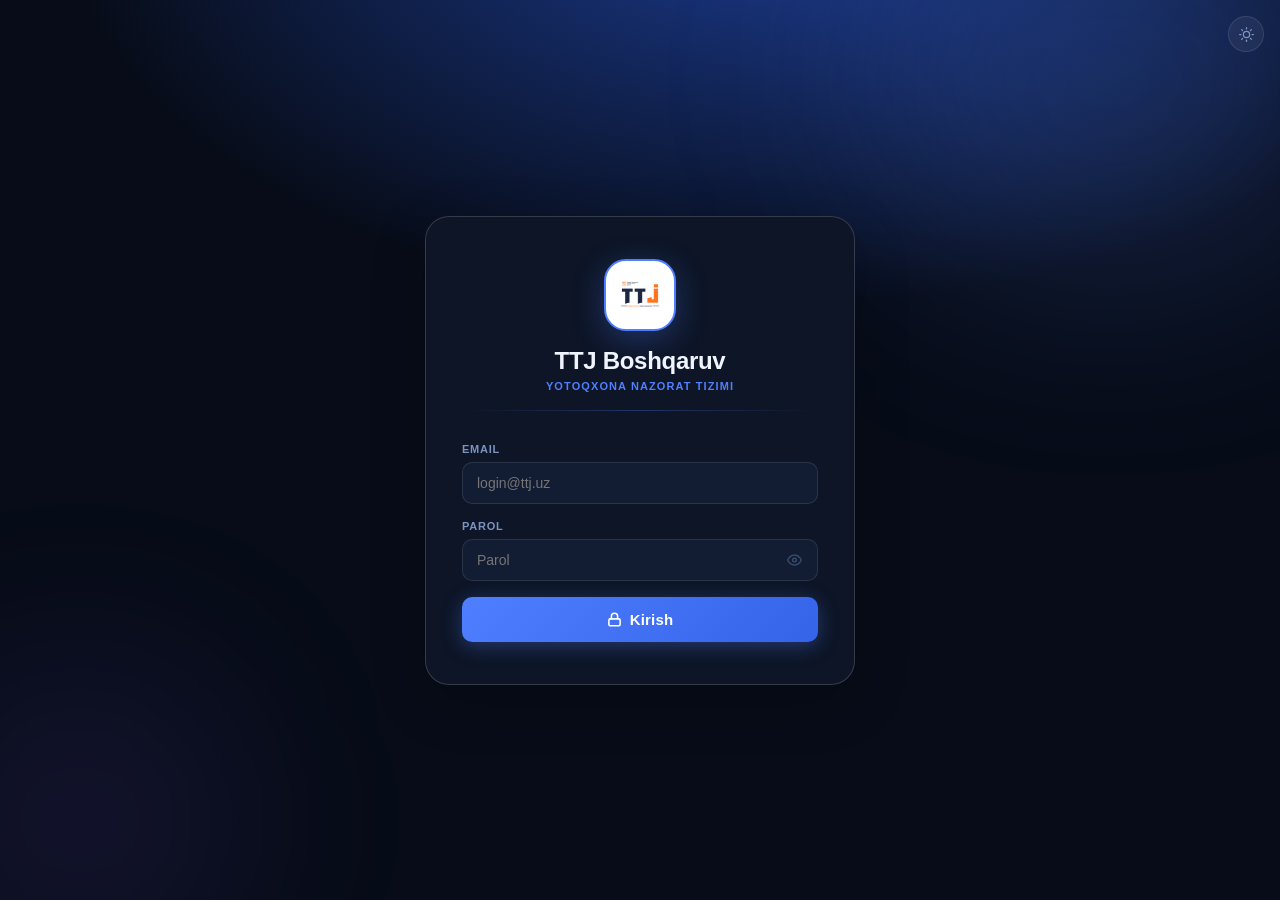
<file: index.html>
<!DOCTYPE html>
<html lang="uz">
<head>
<meta charset="UTF-8">
<meta name="apple-mobile-web-app-capable" content="yes">
<meta name="apple-mobile-web-app-status-bar-style" content="black-translucent">
<meta name="apple-mobile-web-app-title" content="TTJ">
<meta name="mobile-web-app-capable" content="yes">
<meta name="theme-color" content="#0D1B2A">
<link rel="apple-touch-icon" href="[data-uri]">
<link rel="icon" type="image/png" href="[data-uri]">
<link rel="manifest" id="pwa-manifest">
<meta name="viewport" content="width=device-width,initial-scale=1,maximum-scale=1">
<title>TTJ Boshqaruv Tizimi</title>

<style>
:root{
  --a:#4F7FFF;--a2:#3563E9;--a3:#EBF1FF;
  --red:#EF4444;--red2:#FEE2E2;
  --grn:#10B981;--grn2:#D1FAE5;
  --yel:#F59E0B;--yel2:#FEF3C7;
  --blu:#3B82F6;--blu2:#DBEAFE;
  --pur:#8B5CF6;--pur2:#EDE9FE;
  --org:#F97316;--org2:#FFEDD5;
  --r:10px;--rs:6px;--rl:14px;--rxl:20px;
  --sh:0 1px 4px rgba(0,0,0,.06),0 4px 16px rgba(0,0,0,.08);
  --shm:0 4px 24px rgba(0,0,0,.12);
  --shl:0 16px 56px rgba(0,0,0,.2);
  --dur:.14s;
}
body.dk{
  --bg:#070C18;--sf:#0D1526;--sf2:#121D34;--sf3:#172240;
  --bd:rgba(255,255,255,.06);--bd2:rgba(255,255,255,.1);--bd3:rgba(255,255,255,.16);
  --tx:#F0F4FF;--tx2:#7B93C0;--tx3:#3A5070;
  --inp:#121D34;--ov:rgba(0,0,0,.72);
}
body.lt{
  --bg:#F4F7FF;--sf:#FFFFFF;--sf2:#F8FAFF;--sf3:#EEF2FC;
  --bd:rgba(0,0,0,.06);--bd2:rgba(0,0,0,.1);--bd3:rgba(0,0,0,.16);
  --tx:#111827;--tx2:#4B5E7A;--tx3:#9AAEC4;
  --inp:#F8FAFF;--ov:rgba(0,0,0,.48);
}
*,*::before,*::after{box-sizing:border-box;margin:0;padding:0}
html{scroll-behavior:smooth}
body{font-family:-apple-system,BlinkMacSystemFont,'Segoe UI',sans-serif;background:var(--bg);color:var(--tx);min-height:100vh;-webkit-font-smoothing:antialiased;transition:background .2s,color .2s}
button{font-family:inherit;cursor:pointer;border:none;outline:none}
input,select,textarea{font-family:inherit;outline:none}
img{max-width:100%;display:block}
svg{flex-shrink:0;vertical-align:middle}

/* ── LOGIN ── */
#LG{min-height:100vh;display:none;align-items:center;justify-content:center;padding:20px;position:relative;overflow:hidden}
body.dk #LG{background:radial-gradient(ellipse 100% 80% at 60% -10%,#1B3A8C 0%,#070C18 55%)}
body.lt #LG{background:radial-gradient(ellipse 100% 80% at 60% -10%,#C8D8FF 0%,#F4F7FF 55%)}
.lg-blob{position:absolute;border-radius:50%;pointer-events:none;filter:blur(100px)}
.lg-blob-1{width:500px;height:400px;background:rgba(79,127,255,.18);top:-120px;right:-80px}
.lg-blob-2{width:280px;height:280px;background:rgba(139,92,246,.12);bottom:-60px;left:-60px}
.lg-card{background:var(--sf);border:1px solid var(--bd3);border-radius:24px;padding:42px 36px;width:100%;max-width:430px;box-shadow:var(--shl);position:relative;z-index:1;animation:lgIn .4s cubic-bezier(.34,1.4,.64,1)}
@keyframes lgIn{from{opacity:0;transform:translateY(32px) scale(.96)}to{opacity:1;transform:none}}
.lg-logo{text-align:center;margin-bottom:32px}
.lg-icon{width:72px;height:72px;background:linear-gradient(145deg,#0D1B40,#1B3A8C);border:2px solid var(--a);border-radius:22px;display:inline-flex;align-items:center;justify-content:center;margin-bottom:16px;box-shadow:0 8px 32px rgba(79,127,255,.3)}
.lg-title{font-family:-apple-system,BlinkMacSystemFont,'Segoe UI',sans-serif;font-size:24px;font-weight:800;letter-spacing:-.3px}
.lg-sub{font-size:11px;color:var(--a);font-weight:600;letter-spacing:.1em;text-transform:uppercase;margin-top:5px}
.lg-div{height:1px;background:linear-gradient(90deg,transparent,var(--a),transparent);margin-top:18px;opacity:.3}
.lg-err{background:var(--red2);border:1px solid rgba(239,68,68,.3);color:var(--red);border-radius:var(--rs);padding:10px 13px;font-size:13px;font-weight:500;margin-bottom:16px;display:none}
body.dk .lg-err{background:rgba(239,68,68,.1)}
.fld{margin-bottom:16px}
.fld-lbl{font-size:11px;font-weight:600;color:var(--tx2);text-transform:uppercase;letter-spacing:.07em;display:block;margin-bottom:7px}
.fld-inp{width:100%;padding:12px 14px;background:var(--inp);border:1.5px solid var(--bd2);border-radius:var(--r);color:var(--tx);font-size:14px;font-weight:500;transition:border-color var(--dur),box-shadow var(--dur)}
.fld-inp:focus{border-color:var(--a);box-shadow:0 0 0 3px rgba(79,127,255,.15)}
.pw-wrap{position:relative}
.pw-wrap .fld-inp{padding-right:44px}
.pw-btn{position:absolute;right:12px;top:50%;transform:translateY(-50%);background:none;color:var(--tx3);padding:4px;display:flex;align-items:center;transition:color var(--dur)}
.pw-btn:hover{color:var(--a)}
.btn-login{width:100%;padding:14px;background:linear-gradient(135deg,var(--a),var(--a2));color:#fff;font-size:15px;font-weight:700;border-radius:var(--r);box-shadow:0 4px 20px rgba(79,127,255,.35);display:flex;align-items:center;justify-content:center;gap:8px;transition:all var(--dur);letter-spacing:.01em;margin-top:4px}
.btn-login:hover{transform:translateY(-2px);box-shadow:0 8px 30px rgba(79,127,255,.45)}
.btn-login:disabled{opacity:.5;transform:none;cursor:not-allowed}
.lg-hint{margin-top:14px;padding:10px 14px;background:rgba(79,127,255,.06);border:1px solid rgba(79,127,255,.15);border-radius:var(--rs);font-size:12px;color:var(--tx2);text-align:center;line-height:1.7}
.lg-hint b{color:var(--tx)}
.th-lg-btn{position:absolute;top:16px;right:16px;width:36px;height:36px;border-radius:50%;border:1.5px solid var(--bd2);background:rgba(255,255,255,.06);color:var(--tx2);display:flex;align-items:center;justify-content:center;backdrop-filter:blur(8px);transition:all var(--dur);z-index:2}
.th-lg-btn:hover{border-color:var(--a);color:var(--a)}

/* ── APP SHELL ── */
#APP{display:none}
.hdr{height:58px;background:var(--sf);border-bottom:1px solid var(--bd);padding:0 20px;display:flex;align-items:center;justify-content:space-between;position:sticky;top:0;z-index:60;box-shadow:0 1px 0 var(--bd)}
.hdr-l{display:flex;align-items:center;gap:10px}
.hdr-logo{width:36px;height:36px;background:linear-gradient(145deg,#0D1B40,#1B3A8C);border-radius:10px;border:1.5px solid rgba(79,127,255,.4);display:flex;align-items:center;justify-content:center;flex-shrink:0}
.hdr-logo span{font-family:-apple-system,BlinkMacSystemFont,'Segoe UI',sans-serif;font-size:9px;font-weight:800;color:var(--a);letter-spacing:-.2px}
.hdr-ttl{font-family:-apple-system,BlinkMacSystemFont,'Segoe UI',sans-serif;font-size:14px;font-weight:700;line-height:1.2}
.hdr-sub{font-size:9px;color:var(--a);font-weight:600;letter-spacing:.05em}
.live{display:flex;align-items:center;gap:5px;background:rgba(16,185,129,.08);border:1px solid rgba(16,185,129,.2);border-radius:20px;padding:3px 9px;font-size:10px;font-weight:600;color:var(--grn)}
.live::before{content:'';width:6px;height:6px;border-radius:50%;background:var(--grn);animation:pulse 1.8s infinite}
@keyframes pulse{0%,100%{opacity:1}50%{opacity:.2}}
.rbdg{font-size:10px;font-weight:600;padding:3px 10px;border-radius:20px;flex-shrink:0}
.rb-admin{background:rgba(79,127,255,.1);border:1px solid rgba(79,127,255,.25);color:var(--a)}
.rb-tarbiyachi{background:rgba(16,185,129,.1);border:1px solid rgba(16,185,129,.25);color:var(--grn)}
.rb-nazoratchi{background:rgba(245,158,11,.1);border:1px solid rgba(245,158,11,.25);color:var(--yel)}
.rb-tekshiruvchi{background:rgba(139,92,246,.1);border:1px solid rgba(139,92,246,.25);color:var(--pur)}
.hdr-r{display:flex;align-items:center;gap:8px}
.prof-chip{display:flex;align-items:center;gap:8px;padding:4px 12px 4px 4px;background:var(--sf2);border:1px solid var(--bd2);border-radius:24px;cursor:pointer;transition:border-color var(--dur)}
.prof-chip:hover{border-color:var(--a)}
.pav{width:28px;height:28px;border-radius:50%;display:flex;align-items:center;justify-content:center;font-size:11px;font-weight:700;color:#fff;flex-shrink:0;overflow:hidden}
.pav img{width:100%;height:100%;object-fit:cover}
.pnm{font-size:12px;font-weight:600;max-width:90px;overflow:hidden;text-overflow:ellipsis;white-space:nowrap}
.prl{font-size:10px;color:var(--tx2)}
.icobtn{width:32px;height:32px;border-radius:50%;border:1px solid var(--bd2);background:var(--sf2);display:flex;align-items:center;justify-content:center;color:var(--tx2);transition:all var(--dur)}
.icobtn:hover{border-color:var(--a);color:var(--a)}
.btn-out{display:flex;align-items:center;gap:5px;padding:6px 12px;background:var(--sf2);border:1px solid var(--bd2);border-radius:var(--rs);color:var(--tx2);font-size:12px;font-weight:600;transition:all var(--dur)}
.btn-out:hover{border-color:var(--red);color:var(--red)}

/* ── LAYOUT ── */
.layout{display:flex;min-height:calc(100vh - 58px)}
.sidebar{width:220px;flex-shrink:0;background:var(--sf);border-right:1px solid var(--bd);padding:10px 8px;position:sticky;top:58px;height:calc(100vh - 58px);overflow-y:auto}
.sb-sect{font-size:9px;font-weight:700;color:var(--tx3);text-transform:uppercase;letter-spacing:.1em;padding:10px 10px 4px}
.nav-it{display:flex;align-items:center;gap:9px;padding:9px 12px;border-radius:var(--rs);font-size:13px;font-weight:500;color:var(--tx2);cursor:pointer;transition:all var(--dur);margin-bottom:1px;border:1px solid transparent;user-select:none}
.nav-it:hover{background:var(--sf2);color:var(--tx)}
.nav-it.on{background:rgba(79,127,255,.08);color:var(--a);border-color:rgba(79,127,255,.15);font-weight:600}
.main{flex:1;padding:22px;min-width:0}
.pg{display:none}
.pg.on{display:block}

/* ── TYPOGRAPHY ── */
.pg-ttl{font-family:-apple-system,BlinkMacSystemFont,'Segoe UI',sans-serif;font-size:20px;font-weight:800;margin-bottom:20px;display:flex;align-items:center;gap:10px;flex-wrap:wrap}
.tag-pill{font-size:11px;font-weight:600;font-family:-apple-system,BlinkMacSystemFont,'Segoe UI',sans-serif;padding:3px 10px;border-radius:20px;background:rgba(79,127,255,.1);color:var(--a);border:1px solid rgba(79,127,255,.2)}

/* ── STAT CARDS ── */
.sgrid{display:grid;grid-template-columns:repeat(4,1fr);gap:12px;margin-bottom:20px}
.sc{background:var(--sf);border:1px solid var(--bd);border-radius:var(--rl);padding:18px;position:relative;overflow:hidden;transition:transform var(--dur),box-shadow var(--dur)}
.sc:hover{transform:translateY(-2px);box-shadow:var(--shm)}
.sc::before{content:'';position:absolute;top:0;left:0;right:0;height:3px;border-radius:var(--rl) var(--rl) 0 0}
.sc-b::before{background:var(--blu)}
.sc-g::before{background:var(--grn)}
.sc-r::before{background:var(--red)}
.sc-y::before{background:var(--yel)}
.sc-a::before{background:var(--a)}
.sc-p::before{background:var(--pur)}
.sc-lbl{font-size:10px;font-weight:600;color:var(--tx2);text-transform:uppercase;letter-spacing:.07em;margin-bottom:8px}
.sc-val{font-family:-apple-system,BlinkMacSystemFont,'Segoe UI',sans-serif;font-size:30px;font-weight:800;line-height:1}
.sc-hint{font-size:11px;color:var(--tx2);margin-top:4px}

/* ── TABLE ── */
.tcard{background:var(--sf);border:1px solid var(--bd);border-radius:var(--rl);overflow:hidden}
.tcard-hdr{padding:13px 16px;border-bottom:1px solid var(--bd);display:flex;align-items:center;justify-content:space-between;gap:10px;flex-wrap:wrap;background:var(--sf2)}
.tcard-ttl{font-family:-apple-system,BlinkMacSystemFont,'Segoe UI',sans-serif;font-size:12px;font-weight:700;text-transform:uppercase;letter-spacing:.05em}
.srch{display:flex;align-items:center;gap:7px;background:var(--inp);border:1px solid var(--bd2);border-radius:var(--r);padding:7px 11px;transition:border-color var(--dur)}
.srch:focus-within{border-color:var(--a)}
.srch input{background:none;border:none;color:var(--tx);font-size:13px;font-weight:500;width:150px}
table{width:100%;border-collapse:collapse}
th{font-size:10px;font-weight:700;text-transform:uppercase;letter-spacing:.07em;color:var(--tx2);padding:10px 14px;border-bottom:1px solid var(--bd);background:var(--sf2);text-align:left;white-space:nowrap}
td{padding:10px 14px;border-bottom:1px solid var(--bd);font-size:13px;vertical-align:middle;color:var(--tx)}
tr:last-child td{border-bottom:none}
tr:hover td{background:rgba(79,127,255,.03)}
.av{width:34px;height:34px;border-radius:8px;object-fit:cover;border:1px solid var(--bd)}
.av-e{width:34px;height:34px;border-radius:8px;background:var(--sf2);border:1px solid var(--bd);display:flex;align-items:center;justify-content:center;color:var(--tx3)}
.empty-st{text-align:center;padding:52px 20px;color:var(--tx2)}
.empty-st svg{margin-bottom:12px;color:var(--tx3)}
.empty-st p{font-size:14px;font-weight:500}

/* ── BADGES ── */
.bdg{display:inline-flex;align-items:center;border-radius:5px;padding:2px 8px;font-size:11px;font-weight:600}
.bdg-b{background:var(--blu2);color:#1e40af;border:1px solid rgba(59,130,246,.2)}
.bdg-g{background:var(--grn2);color:#065f46;border:1px solid rgba(16,185,129,.2)}
.bdg-r{background:var(--red2);color:#991b1b;border:1px solid rgba(239,68,68,.2)}
.bdg-a{background:var(--a3);color:#1e3a8a;border:1px solid rgba(79,127,255,.2)}
.bdg-y{background:var(--yel2);color:#78350f;border:1px solid rgba(245,158,11,.2)}
.bdg-p{background:var(--pur2);color:#4c1d95;border:1px solid rgba(139,92,246,.2)}
.bdg-gray{background:var(--sf3);color:var(--tx2);border:1px solid var(--bd2)}
body.dk .bdg-b{background:rgba(59,130,246,.15);color:#93c5fd}
body.dk .bdg-g{background:rgba(16,185,129,.15);color:#6ee7b7}
body.dk .bdg-r{background:rgba(239,68,68,.15);color:#fca5a5}
body.dk .bdg-a{background:rgba(79,127,255,.15);color:#93b4ff}
body.dk .bdg-y{background:rgba(245,158,11,.15);color:#fcd34d}
body.dk .bdg-p{background:rgba(139,92,246,.15);color:#c4b5fd}
body.dk .bdg-gray{background:var(--sf3);color:var(--tx2)}

/* ── BUTTONS ── */
.btn{display:inline-flex;align-items:center;gap:6px;padding:9px 16px;border-radius:var(--r);font-size:13px;font-weight:600;border:1.5px solid transparent;transition:all var(--dur);cursor:pointer;white-space:nowrap}
.btn-p{background:var(--a);color:#fff;border-color:var(--a)}
.btn-p:hover{background:var(--a2);box-shadow:0 4px 16px rgba(79,127,255,.3)}
.btn-s{background:var(--grn);color:#fff;border-color:var(--grn)}
.btn-s:hover{opacity:.85}
.btn-d{background:var(--red);color:#fff;border-color:var(--red)}
.btn-d:hover{opacity:.85}
.btn-w{background:var(--yel);color:#fff;border-color:var(--yel)}
.btn-w:hover{opacity:.85}
.btn-sec{background:var(--sf2);color:var(--tx2);border-color:var(--bd2)}
.btn-sec:hover{border-color:var(--a);color:var(--a)}
.btn-sm{padding:6px 12px;font-size:12px}
.btn-xs{padding:4px 9px;font-size:11px;border-radius:var(--rs)}

/* ── FORMS ── */
.frow{display:grid;grid-template-columns:1fr 1fr;gap:12px;margin-bottom:12px}
.frow.full{grid-template-columns:1fr}
.fi{margin-bottom:0}
.fi label{font-size:10px;font-weight:700;color:var(--tx2);text-transform:uppercase;letter-spacing:.07em;display:block;margin-bottom:5px}
.fi input,.fi select,.fi textarea{width:100%;padding:9px 12px;background:var(--inp);border:1.5px solid var(--bd2);border-radius:var(--r);color:var(--tx);font-size:13px;font-weight:500;transition:border-color var(--dur),box-shadow var(--dur)}
.fi input:focus,.fi select:focus,.fi textarea:focus{border-color:var(--a);box-shadow:0 0 0 3px rgba(79,127,255,.1)}
.fi select option{background:var(--sf)}
.fi textarea{resize:vertical;min-height:68px}
.req{color:var(--red)}
.pw-w2{position:relative}
.pw-w2 input{padding-right:40px}
.pw-e2{position:absolute;right:10px;top:50%;transform:translateY(-50%);background:none;color:var(--tx3);padding:4px;display:flex;transition:color var(--dur)}
.pw-e2:hover{color:var(--a)}

/* ── PHOTO UPLOAD ── */
.photo-drop{border:2px dashed var(--bd2);border-radius:var(--rl);padding:18px;text-align:center;cursor:pointer;transition:all var(--dur);position:relative;margin-bottom:8px}
.photo-drop:hover{border-color:var(--a);background:rgba(79,127,255,.03)}
.photo-drop.err{border-color:var(--red)!important;background:rgba(239,68,68,.03)!important}
.photo-drop input[type=file]{position:absolute;inset:0;opacity:0;cursor:pointer;width:100%;height:100%}
.photo-drop-txt{font-size:12px;color:var(--tx2);font-weight:500;margin-top:6px}
.photo-prev{width:68px;height:68px;border-radius:var(--r);object-fit:cover;margin:0 auto 4px}
.cam-box{display:none;margin-top:8px}
.cam-box video{width:100%;border-radius:var(--r);background:#000;max-height:200px;display:block}
.cam-ctrl{display:flex;gap:6px;justify-content:center;margin-top:8px;flex-wrap:wrap}

/* ── MODALS ── */
.ov{position:fixed;inset:0;background:var(--ov);backdrop-filter:blur(8px);display:none;align-items:center;justify-content:center;z-index:200;padding:16px}
.ov.open{display:flex}
.modal{background:var(--sf);border:1px solid var(--bd2);border-radius:22px;width:520px;max-width:100%;max-height:92vh;overflow-y:auto;box-shadow:var(--shl);animation:mIn .2s cubic-bezier(.34,1.4,.64,1)}
.modal-lg{width:660px}
.modal-sm{width:400px}
@keyframes mIn{from{transform:scale(.9) translateY(16px);opacity:0}to{transform:none;opacity:1}}
.mhdr{padding:17px 20px;border-bottom:1px solid var(--bd);display:flex;align-items:center;justify-content:space-between;background:var(--sf2)}
.mttl{font-family:-apple-system,BlinkMacSystemFont,'Segoe UI',sans-serif;font-size:13px;font-weight:700;display:flex;align-items:center;gap:8px}
.mcls{background:none;color:var(--tx2);padding:4px;border-radius:6px;display:flex;transition:all var(--dur)}
.mcls:hover{background:var(--sf3);color:var(--tx)}
.mbdy{padding:20px}
.mfoot{padding:13px 20px;border-top:1px solid var(--bd);display:flex;gap:8px;justify-content:flex-end}

/* ── GRID CARDS ── */
.bino-grid{display:grid;grid-template-columns:repeat(auto-fill,minmax(200px,1fr));gap:13px}
.bino-card{background:var(--sf);border:1px solid var(--bd);border-radius:var(--rl);padding:18px;cursor:pointer;transition:all var(--dur)}
.bino-card:hover{border-color:var(--a);box-shadow:var(--shm);transform:translateY(-2px)}
.xona-grid{display:grid;grid-template-columns:repeat(auto-fill,minmax(150px,1fr));gap:10px}
.xona-card{background:var(--sf);border:1px solid var(--bd);border-radius:var(--rl);padding:14px;cursor:pointer;transition:all var(--dur)}
.xona-card:hover{border-color:var(--a);transform:translateY(-2px)}
.xona-card.x-full{border-color:rgba(239,68,68,.3);background:rgba(239,68,68,.03)}
.xona-card.x-empty{border-color:rgba(16,185,129,.3);background:rgba(16,185,129,.03)}
.prog{height:4px;background:var(--sf3);border-radius:10px;overflow:hidden;margin-top:10px}
.prog-f{height:100%;border-radius:10px;transition:width .4s}

/* ── XONA FILTER ── */
.xstat{display:flex;gap:8px;margin-bottom:14px;flex-wrap:wrap}
.xsb{padding:7px 16px;border-radius:20px;font-size:12px;font-weight:600;border:1.5px solid var(--bd2);background:var(--sf2);color:var(--tx2);cursor:pointer;transition:all var(--dur)}
.xsb:hover{border-color:var(--a);color:var(--a)}
.xsb.xsb-j.af{background:rgba(79,127,255,.1);border-color:var(--a);color:var(--a)}
.xsb.xsb-b.af{background:var(--grn2);border-color:var(--grn);color:#065f46}
body.dk .xsb.xsb-b.af{background:rgba(16,185,129,.15);color:#6ee7b7}
.xsb.xsb-t.af{background:var(--red2);border-color:var(--red);color:#991b1b}
body.dk .xsb.xsb-t.af{background:rgba(239,68,68,.15);color:#fca5a5}
.xsb.xsb-q.af{background:var(--yel2);border-color:var(--yel);color:#78350f}
body.dk .xsb.xsb-q.af{background:rgba(245,158,11,.15);color:#fcd34d}

/* ── YO'QLAMA ── */
.yoq-row{display:flex;align-items:flex-start;gap:10px;padding:10px 12px;border-radius:var(--r);margin-bottom:6px;border:1px solid var(--bd);transition:all var(--dur)}
.yoq-bor{background:rgba(16,185,129,.04);border-color:rgba(16,185,129,.2)!important}
.yoq-yoq{background:rgba(239,68,68,.04);border-color:rgba(239,68,68,.2)!important}
.yoq-rxst{background:rgba(245,158,11,.04);border-color:rgba(245,158,11,.2)!important}
.sabab-btn{display:flex;align-items:center;gap:8px;width:100%;padding:10px 13px;border-radius:var(--r);background:var(--sf2);border:1.5px solid var(--bd2);color:var(--tx);font-size:13px;font-weight:500;transition:all var(--dur);cursor:pointer}
.sabab-btn:hover{border-color:var(--a)}
.sabab-btn.sel{background:rgba(79,127,255,.08);border-color:var(--a);color:var(--a)}
.sabab-btn.sel-d{background:rgba(239,68,68,.08);border-color:var(--red);color:var(--red)}

/* ── TOAST ── */
#toast{position:fixed;bottom:76px;right:20px;background:var(--sf);border:1.5px solid var(--grn);color:var(--tx);padding:10px 16px;border-radius:var(--r);font-size:13px;font-weight:600;box-shadow:var(--shm);transform:translateY(80px);opacity:0;transition:all .25s;z-index:999;max-width:300px}
#toast.show{transform:translateY(0);opacity:1}
@media(min-width:901px){#toast{bottom:20px}}

/* ── MOBILE NAV ── */
.mob-nav{display:none;position:fixed;bottom:0;left:0;right:0;background:var(--sf);border-top:1px solid var(--bd);padding:8px 0 max(8px,env(safe-area-inset-bottom));z-index:100}
.mob-nav-in{display:flex;justify-content:space-around}
.mob-btn{display:flex;flex-direction:column;align-items:center;gap:3px;padding:5px 14px;color:var(--tx3);font-size:10px;font-weight:600;background:none;cursor:pointer;transition:color var(--dur);border-radius:var(--rs)}
.mob-btn.on{color:var(--a)}

/* ── SECTION WRAPPER ── */
.tw{background:var(--sf);border:1px solid var(--bd);border-radius:var(--rl);padding:20px;margin-bottom:16px}#xavfli-zona{display:none}
.tw-ttl{font-family:-apple-system,BlinkMacSystemFont,'Segoe UI',sans-serif;font-size:13px;font-weight:700;margin-bottom:16px;display:flex;align-items:center;gap:8px}
.flt-bar{display:flex;align-items:center;gap:8px;flex-wrap:wrap;margin-bottom:16px}
.flt-sel{padding:7px 10px;background:var(--sf);border:1px solid var(--bd2);border-radius:var(--r);color:var(--tx);font-size:12px;font-weight:500;cursor:pointer;transition:border-color var(--dur)}
.flt-sel:focus{border-color:var(--a)}
.user-card{background:var(--sf);border:1px solid var(--bd);border-radius:var(--rl);padding:14px;display:flex;align-items:center;gap:12px;transition:border-color var(--dur)}
.user-card:hover{border-color:var(--a)}
.ksr-it{padding:11px 14px;cursor:pointer;border-bottom:1px solid var(--bd);display:flex;align-items:center;gap:10px;transition:background var(--dur)}
.ksr-it:hover{background:var(--sf2)}
.ksr-it:last-child{border-bottom:none}
.ksr-sel-box{padding:14px;background:rgba(79,127,255,.06);border:1px solid rgba(79,127,255,.18);border-radius:var(--rl);margin-bottom:12px}
.info-box{padding:10px 13px;background:rgba(245,158,11,.06);border:1px solid rgba(245,158,11,.18);border-radius:var(--rs);font-size:12px;color:var(--tx2)}
body.dk .info-box{background:rgba(245,158,11,.08)}

/* ── RESPONSIVE ── */
@media(max-width:900px){
  .sidebar{display:none}
  .mob-nav{display:block}
  .sgrid{grid-template-columns:1fr 1fr}
  .hdr-ttl,.hdr-sub{display:none}
  .main{padding-bottom:72px}
}
@media(max-width:600px){
  .sgrid{grid-template-columns:1fr 1fr;gap:8px}
  .frow{grid-template-columns:1fr}
  .hdr{padding:0 12px}
  .main{padding:12px;padding-bottom:76px}
  .live,.rbdg{display:none}
  .pnm,.prl{display:none}
  .modal-lg,.modal{width:calc(100vw - 32px)}
}
@media(min-width:1200px){.sgrid{grid-template-columns:repeat(4,1fr)}}
</style>

</head>
<body class="dk">

<!-- LOGIN -->
<div id="LG">
  <div class="lg-blob lg-blob-1"></div>
  <div class="lg-blob lg-blob-2"></div>
  <button class="th-lg-btn" id="th-lg" aria-label="Tema"></button>
  <div class="lg-card">
    <div class="lg-logo">
      <div class="lg-icon" style="background:#fff;padding:4px"><img src="[data-uri]" style="width:56px;height:56px;object-fit:contain"></div>
      <div class="lg-title">TTJ Boshqaruv</div>
      <div class="lg-sub">Yotoqxona Nazorat Tizimi</div>
      <div class="lg-div"></div>
    </div>
    <div class="lg-err" id="lg-err"></div>
    <div class="fld">
      <label class="fld-lbl" for="lg-em">Email</label>
      <input class="fld-inp" type="email" id="lg-em" placeholder="login@ttj.uz" autocomplete="email">
    </div>
    <div class="fld">
      <label class="fld-lbl" for="lg-pw">Parol</label>
      <div class="pw-wrap">
        <input class="fld-inp" type="password" id="lg-pw" placeholder="Parol" autocomplete="current-password">
        <button class="pw-btn" id="lg-eye" type="button" aria-label="Ko'rish"></button>
      </div>
    </div>
    <button class="btn-login" id="lg-btn">
      <svg width="15" height="15" viewBox="0 0 24 24" fill="none" stroke="currentColor" stroke-width="2.5" stroke-linecap="round"><rect x="3" y="11" width="18" height="11" rx="2"/><path d="M7 11V7a5 5 0 0 1 10 0v4"/></svg>
      Kirish
    </button>
    
  </div>
</div>

<!-- APP -->
<div id="APP">
  <header class="hdr">
    <div class="hdr-l">
      <div class="hdr-logo" style="overflow:hidden;background:#fff"><img src="[data-uri]" style="width:36px;height:36px;object-fit:contain"></div>
      <div><div class="hdr-ttl">TTJ Boshqaruv</div><div class="hdr-sub">TTYSI</div></div>
      <div class="live">LIVE</div>
      <div class="rbdg" id="rbdg"></div>
    </div>
    <div class="hdr-r">
      <button class="btn btn-p btn-sm" id="install-btn" onclick="window.installPWA()" style="display:none;gap:6px;font-size:11px;padding:5px 10px"><svg width="13" height="13" viewBox="0 0 24 24" fill="none" stroke="currentColor" stroke-width="2.5" stroke-linecap="round"><path d="M21 15v4a2 2 0 0 1-2 2H5a2 2 0 0 1-2-2v-4"/><polyline points="7 10 12 15 17 10"/><line x1="12" y1="15" x2="12" y2="3"/></svg>O’rnatish</button>
      <button class="icobtn" id="th-app" aria-label="Tema"></button>
      <div class="prof-chip" id="prof-chip">
        <div class="pav" id="pav"></div>
        <div><div class="pnm" id="pnm"></div><div class="prl" id="prl"></div></div>
      </div>
      <button class="btn-out" id="out-btn">
        <svg width="14" height="14" viewBox="0 0 24 24" fill="none" stroke="currentColor" stroke-width="2.5" stroke-linecap="round"><path d="M9 21H5a2 2 0 0 1-2-2V5a2 2 0 0 1 2-2h4"/><polyline points="16 17 21 12 16 7"/><line x1="21" y1="12" x2="9" y2="12"/></svg>
        <span>Chiqish</span>
      </button>
    </div>
  </header>

  <div class="layout">
    <nav class="sidebar">
      <div class="sb-sect">Asosiy</div>
      <div class="nav-it on" id="nav-dash">
        <svg width="15" height="15" viewBox="0 0 24 24" fill="none" stroke="currentColor" stroke-width="2" stroke-linecap="round"><rect x="3" y="3" width="7" height="7"/><rect x="14" y="3" width="7" height="7"/><rect x="14" y="14" width="7" height="7"/><rect x="3" y="14" width="7" height="7"/></svg>
        Dashboard
      </div>
      <div class="nav-it" id="nav-binolar">
        <svg width="15" height="15" viewBox="0 0 24 24" fill="none" stroke="currentColor" stroke-width="2" stroke-linecap="round"><rect x="3" y="3" width="18" height="18" rx="2"/><path d="M9 3v18M15 3v18M3 9h18M3 15h18"/></svg>
        Binolar
      </div>
      <div class="nav-it" id="nav-xonalar">
        <svg width="15" height="15" viewBox="0 0 24 24" fill="none" stroke="currentColor" stroke-width="2" stroke-linecap="round"><path d="M3 9l9-7 9 7v11a2 2 0 0 1-2 2H5a2 2 0 0 1-2-2z"/><polyline points="9 22 9 12 15 12 15 22"/></svg>
        Xonalar
      </div>
      <div class="nav-it" id="nav-talabalar">
        <svg width="15" height="15" viewBox="0 0 24 24" fill="none" stroke="currentColor" stroke-width="2" stroke-linecap="round"><path d="M17 21v-2a4 4 0 0 0-4-4H5a4 4 0 0 0-4 4v2"/><circle cx="9" cy="7" r="4"/><path d="M23 21v-2a4 4 0 0 0-3-3.87"/><path d="M16 3.13a4 4 0 0 1 0 7.75"/></svg>
        Talabalar
      </div>
      <div class="sb-sect">Nazorat</div>
      <div class="nav-it" id="nav-yoqlama">
        <svg width="15" height="15" viewBox="0 0 24 24" fill="none" stroke="currentColor" stroke-width="2" stroke-linecap="round"><path d="M9 11l3 3L22 4"/><path d="M21 12v7a2 2 0 0 1-2 2H5a2 2 0 0 1-2-2V5a2 2 0 0 1 2-2h11"/></svg>
        Yo'qlama
      </div>
      <div class="nav-it" id="nav-kechikish">
        <svg width="15" height="15" viewBox="0 0 24 24" fill="none" stroke="currentColor" stroke-width="2" stroke-linecap="round"><circle cx="12" cy="12" r="10"/><polyline points="12 6 12 12 16 14"/></svg>
        Kechikish
      </div>
      <div class="sb-sect" id="sb-adm">Boshqaruv</div>
      <div class="nav-it" id="nav-users">
        <svg width="15" height="15" viewBox="0 0 24 24" fill="none" stroke="currentColor" stroke-width="2" stroke-linecap="round"><path d="M20 21v-2a4 4 0 0 0-4-4H8a4 4 0 0 0-4 4v2"/><circle cx="12" cy="7" r="4"/></svg>
        Foydalanuvchilar
      </div>
      <div class="nav-it" id="nav-sozl">
        <svg width="15" height="15" viewBox="0 0 24 24" fill="none" stroke="currentColor" stroke-width="2" stroke-linecap="round"><circle cx="12" cy="12" r="3"/><path d="M19.07 4.93a10 10 0 0 1 0 14.14M4.93 19.07a10 10 0 0 1 0-14.14"/></svg>
        Sozlamalar
      </div>
    </nav>

    <main class="main">

      <!-- DASHBOARD -->
      <div class="pg on" id="pg-dash">
        <div class="pg-ttl">Dashboard
          <span style="position:relative;display:inline-flex;align-items:center;margin-left:8px">
            <span class="tag-pill" id="dash-sana" style="cursor:pointer;display:inline-flex;align-items:center;gap:4px">
              <svg width="11" height="11" viewBox="0 0 24 24" fill="none" stroke="currentColor" stroke-width="2.5" stroke-linecap="round"><rect x="3" y="4" width="18" height="18" rx="2"/><line x1="16" y1="2" x2="16" y2="6"/><line x1="8" y1="2" x2="8" y2="6"/><line x1="3" y1="10" x2="21" y2="10"/></svg>
              <span id="dash-sana-txt"></span>
            </span>
            <input type="date" id="dash-date-inp" style="position:absolute;inset:0;opacity:0;cursor:pointer;width:100%;height:100%;z-index:2" onchange="window.changeDashDate(this.value)">
          </span>
        </div>
        <div class="sgrid" id="dash-stats"></div>
        <div style="display:grid;grid-template-columns:1fr 1fr;gap:14px;margin-bottom:16px">
          <div class="tcard">
            <div class="tcard-hdr"><span class="tcard-ttl">Kunlik yo'qlama</span><span id="dash-kunlik-sana" style="font-size:11px;color:var(--tx2)"></span></div>
            <div style="padding:14px" id="dash-kunlik"></div>
          </div>
          <div class="tcard">
            <div class="tcard-hdr"><span class="tcard-ttl">Oylik kechikish</span><span id="dash-oylik-oy" style="font-size:11px;color:var(--tx2)"></span></div>
            <div style="padding:14px" id="dash-oylik"></div>
          </div>
        </div>
        <div style="display:grid;grid-template-columns:1fr 1fr;gap:14px;margin-bottom:16px">
          <div class="tcard"><div class="tcard-hdr"><span class="tcard-ttl">Binolar holati</span></div><div style="padding:12px" id="dash-bino"></div></div>
          <div class="tcard">
            <div class="tcard-hdr"><span class="tcard-ttl">Oxirgi kechikishlar</span><span style="font-size:11px;color:var(--a);cursor:pointer" onclick="window.goPage('kechikish')">Barchasi &rarr;</span></div>
            <div style="padding:12px" id="dash-kech"></div>
          </div>
        </div>
        <div class="tcard">
          <div class="tcard-hdr"><span class="tcard-ttl">CSV yuklab olish</span></div>
          <div style="padding:14px;display:flex;flex-wrap:wrap;gap:10px;align-items:flex-end">
            <div class="fi" style="min-width:120px"><label>Turi</label>
              <select class="flt-sel" id="exp-type" style="width:100%">
                <option value="talabalar" class="exp-not-naz">Talabalar</option>
                <option value="yoqlama" class="exp-not-naz">Yo'qlama</option>
                <option value="kechikish">Kechikishlar</option>
              </select></div>
            <div class="fi" style="min-width:110px"><label>Davr</label>
              <select class="flt-sel" id="exp-period" style="width:100%">
                <option value="today">Bugungi</option>
                <option value="week">Haftalik</option>
                <option value="month">Oylik</option>
                <option value="custom">Maxsus</option>
              </select></div>
            <div id="exp-df-w" style="display:none" class="fi"><label>Dan</label><input type="date" class="flt-sel" id="exp-date-from"></div>
            <div id="exp-dt-w" style="display:none" class="fi"><label>Gacha</label><input type="date" class="flt-sel" id="exp-date-to"></div>
            <div class="fi" style="min-width:110px"><label>Bino</label>
              <select class="flt-sel" id="exp-bino" style="width:100%"><option value="">Barchasi</option></select></div>
            <button class="btn btn-s" onclick="window.exportCSV()" style="margin-top:18px">
              <svg width="14" height="14" viewBox="0 0 24 24" fill="none" stroke="currentColor" stroke-width="2.5" stroke-linecap="round"><path d="M21 15v4a2 2 0 0 1-2 2H5a2 2 0 0 1-2-2v-4"/><polyline points="7 10 12 15 17 10"/><line x1="12" y1="15" x2="12" y2="3"/></svg>Yuklab olish</button>
          </div>
        </div>
      </div>

      <!-- BINOLAR -->
      <div class="pg" id="pg-binolar">
        <div class="pg-ttl">
          Binolar
          <button class="btn btn-p btn-sm" id="add-bino-btn" style="display:none">
            <svg width="12" height="12" viewBox="0 0 24 24" fill="none" stroke="currentColor" stroke-width="2.5" stroke-linecap="round"><line x1="12" y1="5" x2="12" y2="19"/><line x1="5" y1="12" x2="19" y2="12"/></svg> Bino
          </button>
        </div>
        <div class="bino-grid" id="bino-list"></div>
        <div class="empty-st" id="bino-empty" style="display:none">
          <svg width="40" height="40" viewBox="0 0 24 24" fill="none" stroke="currentColor" stroke-width="1.5" stroke-linecap="round"><rect x="3" y="3" width="18" height="18" rx="2"/></svg>
          <p>Hozircha bino yo'q</p>
        </div>
      </div>

      <!-- XONALAR -->
      <div class="pg" id="pg-xonalar">
        <div class="pg-ttl">
          Xonalar
          <button class="btn btn-p btn-sm" id="add-xona-btn" style="display:none">
            <svg width="12" height="12" viewBox="0 0 24 24" fill="none" stroke="currentColor" stroke-width="2.5" stroke-linecap="round"><line x1="12" y1="5" x2="12" y2="19"/><line x1="5" y1="12" x2="19" y2="12"/></svg> Xona
          </button>
        </div>
        <div class="flt-bar">
          <select class="flt-sel" id="xf-bino"><option value="">Barcha binolar</option></select>
          <select class="flt-sel" id="xf-qavat"><option value="">Barcha qavatlar</option></select>
        </div>
        <div class="xstat">
          <button class="xsb xsb-j" id="xs-jami" onclick="filterXona('jami')">Jami: <b id="xs-j">0</b></button>
          <button class="xsb xsb-b" id="xs-bosh" onclick="filterXona('bosh')">Bo'sh: <b id="xs-b">0</b></button>
          <button class="xsb xsb-t" id="xs-tuliq" onclick="filterXona('tuliq')">To'liq: <b id="xs-t">0</b></button>
          <button class="xsb xsb-q" id="xs-qisman" onclick="filterXona('qisman')">Qisman: <b id="xs-q">0</b></button>
        </div>
        <div id="xona-fi" style="display:none;margin-bottom:12px;padding:8px 13px;background:rgba(79,127,255,.07);border:1px solid rgba(79,127,255,.18);border-radius:var(--rs);font-size:12px;font-weight:600;align-items:center;justify-content:space-between"></div>
        <div class="xona-grid" id="xona-list"></div>
      </div>

      <!-- TALABALAR -->
      <div class="pg" id="pg-talabalar">
        <div class="pg-ttl">
          <span id="tal-cnt">Talabalar</span>
          <button class="btn btn-p btn-sm" id="add-tal-btn" style="display:none">
            <svg width="12" height="12" viewBox="0 0 24 24" fill="none" stroke="currentColor" stroke-width="2.5" stroke-linecap="round"><line x1="12" y1="5" x2="12" y2="19"/><line x1="5" y1="12" x2="19" y2="12"/></svg> Talaba qo'shish
          </button>
        </div>
        <div class="tcard">
          <div class="tcard-hdr">
            <span class="tcard-ttl">Ro'yxat</span>
            <div style="display:flex;gap:8px;flex-wrap:wrap">
              <div class="srch"><svg width="13" height="13" viewBox="0 0 24 24" fill="none" stroke="currentColor" stroke-width="2.5" stroke-linecap="round"><circle cx="11" cy="11" r="8"/><line x1="21" y1="21" x2="16.65" y2="16.65"/></svg><input type="text" id="tf-srch" placeholder="Qidirish..."></div>
              <select class="flt-sel" id="tf-bino"><option value="">Barcha binolar</option></select>
              <select class="flt-sel" id="tf-xona"><option value="">Barcha xonalar</option></select>
            </div>
          </div>
          <div style="overflow-x:auto">
            <table><thead><tr><th>Rasm</th><th>F.I.O</th><th>Talaba ID</th><th>Guruh</th><th>Xona</th><th>Kurs</th><th></th></tr></thead>
            <tbody id="tal-tbl"></tbody></table>
            <div class="empty-st" id="tal-emp" style="display:none"><svg width="36" height="36" viewBox="0 0 24 24" fill="none" stroke="currentColor" stroke-width="1.5" stroke-linecap="round"><path d="M17 21v-2a4 4 0 0 0-4-4H5a4 4 0 0 0-4 4v2"/><circle cx="9" cy="7" r="4"/></svg><p>Talaba topilmadi</p></div>
          </div>
        </div>
      </div>

      <!-- YO'QLAMA -->
      <div class="pg" id="pg-yoqlama">
        <div class="pg-ttl">Yo'qlama <span class="tag-pill" id="yoq-sub"></span></div>
        <div class="info-box" style="margin-bottom:14px">Faqat bugun yoki kecha uchun yo'qlama qilish mumkin. Yo'q bo'lsa sababini ham kiriting.</div>
        <div class="flt-bar">
          <input type="date" class="flt-sel" id="yoq-sana">
          <select class="flt-sel" id="yf-bino"><option value="">Bino tanlang</option></select>
          <select class="flt-sel" id="yf-qavat"><option value="">Barcha qavatlar</option></select>
        </div>
        <div class="sgrid" id="yoq-stats" style="grid-template-columns:repeat(4,1fr);margin-bottom:16px"></div>
        <div id="yoq-content"></div>
      </div>

      <!-- KECHIKISH -->
      <div class="pg" id="pg-kechikish">
        <div class="pg-ttl">Kechikish qaydnomasi</div>
        <div class="info-box" style="margin-bottom:14px" id="kech-time-info"></div>
        <div id="kech-qidiruv-panel">
          <div class="tcard" style="margin-bottom:16px">
            <div class="tcard-hdr"><span class="tcard-ttl">Talabani qidirish</span></div>
            <div style="padding:14px">
              <div class="srch" style="margin-bottom:12px;width:100%">
                <svg width="13" height="13" viewBox="0 0 24 24" fill="none" stroke="currentColor" stroke-width="2.5" stroke-linecap="round"><circle cx="11" cy="11" r="8"/><line x1="21" y1="21" x2="16.65" y2="16.65"/></svg>
                <input type="text" id="kf-srch" placeholder="Ism, familiya, ID, xona raqami..." style="width:100%">
              </div>
              <div id="ksr-list" style="max-height:240px;overflow-y:auto;border:1px solid var(--bd);border-radius:var(--r)"></div>
              <div id="ksr-sel" style="display:none;margin-top:12px"></div>
              <div id="kech-sabab-panel" style="display:none;margin-top:12px;padding:16px;background:var(--sf2);border-radius:var(--rl);border:1px solid var(--bd)">
                <div style="font-size:11px;font-weight:700;color:var(--tx2);text-transform:uppercase;letter-spacing:.06em;margin-bottom:10px">Izoh (ixtiyoriy)</div>
                <textarea id="kech-izoh" style="width:100%;padding:9px;background:var(--inp);border:1.5px solid var(--bd2);border-radius:var(--r);color:var(--tx);font-size:13px;resize:none;min-height:60px" placeholder="Kechikish sababi..."></textarea>
                <div style="display:flex;gap:8px;margin-top:10px;justify-content:flex-end">
                  <button class="btn btn-sec btn-sm" id="kech-bekor">Bekor</button>
                  <button class="btn btn-d btn-sm" id="kech-saqlash">Kechikdi deb belgilash</button>
                </div>
              </div>
            </div>
          </div>
        </div>
        <div class="tcard">
          <div class="tcard-hdr"><span class="tcard-ttl">Bugungi kechikishlar</span><span id="kech-count" style="font-size:12px;color:var(--tx2)"></span></div>
          <div id="kech-list" style="max-height:420px;overflow-y:auto"></div>
        </div>
      </div>

      <!-- FOYDALANUVCHILAR -->
      <div class="pg" id="pg-users">
        <div class="pg-ttl">
          Foydalanuvchilar
          <button class="btn btn-p btn-sm" id="add-user-btn">
            <svg width="12" height="12" viewBox="0 0 24 24" fill="none" stroke="currentColor" stroke-width="2.5" stroke-linecap="round"><line x1="12" y1="5" x2="12" y2="19"/><line x1="5" y1="12" x2="19" y2="12"/></svg> Qo'shish
          </button>
        </div>
        <div id="users-grid" style="display:grid;grid-template-columns:repeat(auto-fill,minmax(290px,1fr));gap:12px"></div>
      </div>

      <!-- SOZLAMALAR -->
      <div class="pg" id="pg-sozl">
      <!-- Tekshiruvchi uchun tarbiyachi profili -->
      <div id="tarb-profil-btn" style="display:none;margin-bottom:16px">
        <div class="tcard" style="cursor:pointer" onclick="window.openTarbProfil()">
          <div style="display:flex;align-items:center;gap:12px;padding:14px 16px">
            <div style="width:40px;height:40px;border-radius:50%;background:var(--a);display:flex;align-items:center;justify-content:center">
              <svg width="20" height="20" viewBox="0 0 24 24" fill="none" stroke="#fff" stroke-width="2" stroke-linecap="round"><path d="M20 21v-2a4 4 0 0 0-4-4H8a4 4 0 0 0-4 4v2"/><circle cx="12" cy="7" r="4"/></svg>
            </div>
            <div>
              <div style="font-size:14px;font-weight:600">Tarbiyachi ma'lumotlari</div>
              <div style="font-size:12px;color:var(--tx2)">Biriktirilgan tarbiyachi profilini o'zgartirish</div>
            </div>
            <svg style="margin-left:auto" width="16" height="16" viewBox="0 0 24 24" fill="none" stroke="currentColor" stroke-width="2" stroke-linecap="round"><polyline points="9 18 15 12 9 6"/></svg>
          </div>
        </div>
      </div>
        <div class="pg-ttl">Sozlamalar</div>
        <div class="tw tw-danger" id="sozl-bino-tw">
          <div class="tw-ttl">
            <svg width="14" height="14" viewBox="0 0 24 24" fill="none" stroke="currentColor" stroke-width="2" stroke-linecap="round"><rect x="3" y="3" width="18" height="18" rx="2"/></svg>
            Bino qo'shish
          </div>
          <div class="frow">
            <div class="fi"><label>Bino nomi <span class="req">*</span></label><input type="text" id="b-nom" placeholder="A-bino"></div>
            <div class="fi"><label>Qavatlar soni <span class="req">*</span></label><input type="number" id="b-qavat" min="1" max="30" placeholder="4"></div>
          </div>
          <button class="btn btn-p btn-sm" id="bino-sav">Qo'shish</button>
        </div>
        <div class="tw" id="sozl-xona-tw">
          <div class="tw-ttl">
            <svg width="14" height="14" viewBox="0 0 24 24" fill="none" stroke="currentColor" stroke-width="2" stroke-linecap="round"><path d="M3 9l9-7 9 7v11a2 2 0 0 1-2 2H5a2 2 0 0 1-2-2z"/></svg>
            Xona qo'shish
          </div>
          <div class="frow">
            <div class="fi"><label>Bino <span class="req">*</span></label><select id="xb-bino"><option value="">Tanlang</option></select></div>
            <div class="fi"><label>Qavat <span class="req">*</span></label><select id="xb-qavat"><option value="">Tanlang</option></select></div>
          </div>
          <div class="frow">
            <div class="fi"><label>Xona raqami <span class="req">*</span></label><input type="text" id="xb-raqam" placeholder="101"></div>
            <div class="fi"><label>Yotoq soni <span class="req">*</span></label><input type="number" id="xb-yotoq" min="1" max="20" placeholder="4"></div>
          </div>
          <button class="btn btn-p btn-sm" id="xona-sav">Qo'shish</button>
        </div>
        <div class="tw" id="xavfli-zona">
          <div class="tw-ttl" style="color:var(--red)">
            <svg width="14" height="14" viewBox="0 0 24 24" fill="none" stroke="currentColor" stroke-width="2" stroke-linecap="round"><path d="M10.29 3.86L1.82 18a2 2 0 0 0 1.71 3h16.94a2 2 0 0 0 1.71-3L13.71 3.86a2 2 0 0 0-3.42 0z"/><line x1="12" y1="9" x2="12" y2="13"/><line x1="12" y1="17" x2="12.01" y2="17"/></svg>
            Xavfli zona
          </div>
          <p style="font-size:13px;color:var(--tx2);margin-bottom:12px">Barcha ma'lumotlarni o'chirish va tizimni boshlang'ich holatga qaytarish.</p>
          <button class="btn btn-d btn-sm" onclick="window.resetAll()">Barcha ma'lumotlarni o'chirish</button>
        </div>
      </div>

    </main>
  </div>

  <!-- MOBILE NAV -->
  <nav class="mob-nav">
    <div class="mob-nav-in">
      <button class="mob-btn on" id="mob-dash"><svg width="20" height="20" viewBox="0 0 24 24" fill="none" stroke="currentColor" stroke-width="2" stroke-linecap="round"><rect x="3" y="3" width="7" height="7"/><rect x="14" y="3" width="7" height="7"/><rect x="14" y="14" width="7" height="7"/><rect x="3" y="14" width="7" height="7"/></svg>Bosh</button>
      <button class="mob-btn" id="mob-talabalar"><svg width="20" height="20" viewBox="0 0 24 24" fill="none" stroke="currentColor" stroke-width="2" stroke-linecap="round"><path d="M17 21v-2a4 4 0 0 0-4-4H5a4 4 0 0 0-4 4v2"/><circle cx="9" cy="7" r="4"/></svg>Talabalar</button>
      <button class="mob-btn" id="mob-yoqlama"><svg width="20" height="20" viewBox="0 0 24 24" fill="none" stroke="currentColor" stroke-width="2" stroke-linecap="round"><path d="M9 11l3 3L22 4"/><path d="M21 12v7a2 2 0 0 1-2 2H5a2 2 0 0 1-2-2V5a2 2 0 0 1 2-2h11"/></svg>Yo'qlama</button>
      <button class="mob-btn" id="mob-kechikish"><svg width="20" height="20" viewBox="0 0 24 24" fill="none" stroke="currentColor" stroke-width="2" stroke-linecap="round"><circle cx="12" cy="12" r="10"/><polyline points="12 6 12 12 16 14"/></svg>Kechikish</button>
      <button class="mob-btn" id="mob-more"><svg width="20" height="20" viewBox="0 0 24 24" fill="none" stroke="currentColor" stroke-width="2" stroke-linecap="round"><line x1="3" y1="12" x2="21" y2="12"/><line x1="3" y1="6" x2="21" y2="6"/><line x1="3" y1="18" x2="21" y2="18"/></svg>Ko'proq</button>
    </div>
  </nav>
</div>

<!-- ========== MODALS ========== -->

<!-- PROFIL -->
<div class="ov" id="m-profil">
  <div class="modal modal-sm">
    <div class="mhdr"><div class="mttl">Mening profilim</div><button class="mcls" data-close="m-profil"><svg width="18" height="18" viewBox="0 0 24 24" fill="none" stroke="currentColor" stroke-width="2.5" stroke-linecap="round"><line x1="18" y1="6" x2="6" y2="18"/><line x1="6" y1="6" x2="18" y2="18"/></svg></button></div>
    <div class="mbdy">
      <!-- Avatar -->
      <div style="text-align:center;margin-bottom:16px">
        <div id="pm-av" onclick="window.triggerProfilRasm()" style="width:80px;height:80px;border-radius:50%;background:linear-gradient(135deg,#0D1B40,#1B3A8C);display:flex;align-items:center;justify-content:center;font-size:28px;font-weight:700;color:#fff;margin:0 auto 10px;overflow:hidden;border:3px solid var(--a);cursor:pointer;position:relative"></div>
        <div style="font-size:11px;color:var(--a);cursor:pointer" onclick="window.triggerProfilRasm()">&#128247; Rasm o'zgartirish</div>
        <input type="file" id="pm-rasm-inp" accept="image/*" style="display:none" onchange="window.profilRasmChange(this)">
        <div style="font-size:17px;font-weight:700;margin-top:8px" id="pm-nm"></div>
        <div style="font-size:12px;color:var(--tx2);margin:2px 0" id="pm-rl"></div>
        <div style="font-size:12px;color:var(--tx3)" id="pm-em"></div>
      </div>
      <!-- Telefon -->
      <div class="fi" style="margin-bottom:10px">
        <label>Telefon raqam</label>
        <input type="tel" id="pm-tel" placeholder="+998 90 123 45 67" class="finp">
      </div>
      <!-- Parol -->
      <div class="fi" style="margin-bottom:14px">
        <label>Yangi parol</label>
        <div class="pw-w2">
          <input type="password" id="my-pw" placeholder="Yangi parol (ixtiyoriy)">
          <button type="button" class="pw-e2" id="my-eye"></button>
        </div>
      </div>
      <button class="btn btn-p btn-sm" id="my-pw-sav" style="width:100%" onclick="window.saveMyProfil()">Saqlash</button>
    </div>
  </div>
</div>

<!-- TEKSHIRUVCHI - TARBIYACHI PROFILI -->
<div class="ov" id="m-tarb-profil">
  <div class="modal modal-sm">
    <div class="mhdr"><div class="mttl">Tarbiyachi ma'lumotlari</div><button class="mcls" data-close="m-tarb-profil"><svg width="18" height="18" viewBox="0 0 24 24" fill="none" stroke="currentColor" stroke-width="2.5" stroke-linecap="round"><line x1="18" y1="6" x2="6" y2="18"/><line x1="6" y1="6" x2="18" y2="18"/></svg></button></div>
    <div class="mbdy">
      <div style="text-align:center;margin-bottom:16px">
        <div id="tp-av" style="width:70px;height:70px;border-radius:50%;background:var(--sf3);display:flex;align-items:center;justify-content:center;font-size:24px;font-weight:700;color:#fff;margin:0 auto 8px;overflow:hidden;border:2px solid var(--bd2)"></div>
        <div style="font-size:16px;font-weight:700" id="tp-nm"></div>
        <div style="font-size:12px;color:var(--tx2)" id="tp-rl"></div>
        <div style="font-size:12px;color:var(--tx3)" id="tp-em"></div>
      </div>
      <div class="fi" style="margin-bottom:14px">
        <label>Telefon raqam</label>
        <input type="tel" id="tp-tel" placeholder="+998 90 123 45 67" class="finp">
      </div>
      <input type="hidden" id="tp-uid">
      <button class="btn btn-p btn-sm" style="width:100%" onclick="window.saveTarbProfil()">Saqlash</button>
    </div>
  </div>
</div>

<!-- FOYDALANUVCHI MODAL -->
<div class="ov" id="m-user">
  <div class="modal modal-lg">
    <div class="mhdr"><div class="mttl" id="user-m-ttl">Foydalanuvchi</div><button class="mcls" data-close="m-user"><svg width="18" height="18" viewBox="0 0 24 24" fill="none" stroke="currentColor" stroke-width="2.5" stroke-linecap="round"><line x1="18" y1="6" x2="6" y2="18"/><line x1="6" y1="6" x2="18" y2="18"/></svg></button></div>
    <div class="mbdy">
      <div style="margin-bottom:14px">
        <div style="font-size:10px;font-weight:700;color:var(--tx2);text-transform:uppercase;letter-spacing:.06em;margin-bottom:8px">Profil rasmi</div>
        <div class="photo-drop" id="u-pha"><input type="file" accept="image/*" id="u-phf"><div id="u-php" style="display:flex;flex-direction:column;align-items:center;gap:6px"><svg width="22" height="22" viewBox="0 0 24 24" fill="none" stroke="currentColor" stroke-width="1.5" stroke-linecap="round" style="color:var(--tx3)"><rect x="3" y="3" width="18" height="18" rx="2"/><circle cx="8.5" cy="8.5" r="1.5"/><polyline points="21 15 16 10 5 21"/></svg><span class="photo-drop-txt">Rasm yuklang yoki kamera</span></div><img id="u-ph-img" class="photo-prev" style="display:none" alt=""></div>
        <div class="cam-ctrl"><button class="btn btn-sec btn-sm" id="ucam-o">Kamera</button><button class="btn btn-sec btn-sm" id="ucam-f" style="display:none">Almashtir</button><button class="btn btn-s btn-sm" id="ucam-c" style="display:none">Olish</button><button class="btn btn-d btn-sm" id="ucam-x" style="display:none">Bekor</button></div>
        <div class="cam-box" id="u-cambox"><video id="ucvid" autoplay playsinline muted></video></div>
      </div>
      <div class="frow"><div class="fi"><label>Ism <span class="req">*</span></label><input type="text" id="u-ism" placeholder="Sardor"></div><div class="fi"><label>Familiya <span class="req">*</span></label><input type="text" id="u-fam" placeholder="Toshmatov"></div></div>
      <div class="frow full" style="margin-bottom:12px"><div class="fi"><label>Otasining ismi</label><input type="text" id="u-ota" placeholder="Alisher o'g'li"></div></div>
      <div class="frow"><div class="fi"><label>Email <span class="req">*</span></label><input type="email" id="u-em" placeholder="user@ttj.uz"></div><div class="fi"><label>Parol <span class="req">*</span></label><div class="pw-w2"><input type="password" id="u-pw" placeholder="Parol"><button type="button" class="pw-e2" id="u-eye"></button></div></div></div>
      <div class="frow"><div class="fi"><label>Rol <span class="req">*</span></label><select id="u-rol"><option value="">Tanlang</option><option value="tarbiyachi">Tarbiyachi</option><option value="nazoratchi">Nazoratchi</option><option value="tekshiruvchi">Tekshiruvchi</option></select></div><div class="fi"><label>Bino</label><select id="u-bino"><option value="">---</option></select></div></div>
      <div id="u-edit-note" style="display:none;padding:10px;background:rgba(245,158,11,.07);border:1px solid rgba(245,158,11,.18);border-radius:var(--rs);font-size:12px;color:var(--tx2)">Parolni bo'sh qoldiring — o'zgarmaydi</div>
    </div>
    <div class="mfoot"><button class="btn btn-sec btn-sm" data-close="m-user">Bekor</button><button class="btn btn-s" id="user-sav">Saqlash</button></div>
  </div>
</div>

<!-- TALABA MODAL -->
<div class="ov" id="m-talaba">
  <div class="modal modal-lg">
    <div class="mhdr"><div class="mttl" id="tal-m-ttl">Talaba qo'shish</div><button class="mcls" data-close="m-talaba"><svg width="18" height="18" viewBox="0 0 24 24" fill="none" stroke="currentColor" stroke-width="2.5" stroke-linecap="round"><line x1="18" y1="6" x2="6" y2="18"/><line x1="6" y1="6" x2="18" y2="18"/></svg></button></div>
    <div class="mbdy">
      <div class="frow"><div class="fi"><label>Ism <span class="req">*</span></label><input type="text" id="t-ism" placeholder="Jasur"></div><div class="fi"><label>Familiya <span class="req">*</span></label><input type="text" id="t-fam" placeholder="Toshmatov"></div></div>
      <div class="frow"><div class="fi"><label>Otasining ismi <span class="req">*</span></label><input type="text" id="t-ota" placeholder="Alisher o'g'li"></div><div class="fi"><label>Talaba ID <span class="req">*</span></label><input type="text" id="t-id" placeholder="20240001"></div></div>
      <div class="frow"><div class="fi"><label>Fakultet <span class="req">*</span></label><select id="t-fak"><option value="">Tanlang</option><option>Dizayn va texnologiyalar fakulteti</option><option>To'qimachilik muhandisligi fakulteti</option><option>Sanoat texnologiyalari va mexanika fakulteti</option><option>Iqtisodiyot fakulteti</option><option>Qo'shma ta'lim</option></select></div><div class="fi"><label>Guruh <span class="req">*</span></label><input type="text" id="t-grp" placeholder="TTT-21-01"></div></div>
      <div class="frow"><div class="fi"><label>Xona <span class="req">*</span></label><select id="t-xona"><option value="">Tanlang</option></select></div><div class="fi"><label>Telefon</label><input type="tel" id="t-tel" placeholder="+998901234567"></div></div>
      <div class="frow"><div class="fi"><label>O'quv yili</label><input type="text" id="t-yil" placeholder="2024-2025"></div><div class="fi"><label>Kurs</label><select id="t-kurs"><option value="">-</option><option>1-kurs</option><option>2-kurs</option><option>3-kurs</option><option>4-kurs</option></select></div></div>
      <div class="fi">
        <label>Rasm (xona kesimida rasmga tushirish) <span class="req">*</span></label>
        <div class="photo-drop" id="t-pha"><input type="file" accept="image/*" id="t-phf"><div id="t-php" style="display:flex;flex-direction:column;align-items:center;gap:6px"><svg width="22" height="22" viewBox="0 0 24 24" fill="none" stroke="currentColor" stroke-width="1.5" stroke-linecap="round" style="color:var(--tx3)"><rect x="3" y="3" width="18" height="18" rx="2"/><circle cx="8.5" cy="8.5" r="1.5"/><polyline points="21 15 16 10 5 21"/></svg><span class="photo-drop-txt">Rasm majburiy — xonada rasmga tushing yoki yuklang</span></div><img id="t-ph-img" class="photo-prev" style="display:none" alt=""></div>
        <div class="cam-box" id="t-cambox"><video id="tvid" autoplay playsinline muted></video></div>
        <div class="cam-ctrl"><button class="btn btn-sec btn-sm" id="tcam-o">Kamera</button><button class="btn btn-sec btn-sm" id="tcam-f" style="display:none">Almashtir</button><button class="btn btn-s btn-sm" id="tcam-c" style="display:none">Olish</button><button class="btn btn-d btn-sm" id="tcam-x" style="display:none">Bekor</button></div>
      </div>
    </div>
    <div class="mfoot"><button class="btn btn-sec btn-sm" data-close="m-talaba">Bekor</button><button class="btn btn-s" id="tal-sav">Saqlash</button></div>
  </div>
</div>

<!-- XONA DETAIL -->
<div class="ov" id="m-xona">
  <div class="modal">
    <div class="mhdr"><div class="mttl" id="xm-ttl">Xona</div><button class="mcls" data-close="m-xona"><svg width="18" height="18" viewBox="0 0 24 24" fill="none" stroke="currentColor" stroke-width="2.5" stroke-linecap="round"><line x1="18" y1="6" x2="6" y2="18"/><line x1="6" y1="6" x2="18" y2="18"/></svg></button></div>
    <div class="mbdy" id="xm-body"></div>
    <div class="mfoot"><button class="btn btn-d btn-sm" id="xona-del-btn" style="display:none">O'chirish</button><button class="btn btn-sec btn-sm" data-close="m-xona">Yopish</button></div>
  </div>
</div>

<!-- TALABA DETAIL -->
<div class="ov" id="m-tal-det">
  <div class="modal">
    <div class="mhdr"><div class="mttl">Talaba ma'lumotlari</div><button class="mcls" data-close="m-tal-det"><svg width="18" height="18" viewBox="0 0 24 24" fill="none" stroke="currentColor" stroke-width="2.5" stroke-linecap="round"><line x1="18" y1="6" x2="6" y2="18"/><line x1="6" y1="6" x2="18" y2="18"/></svg></button></div>
    <div class="mbdy" id="td-body"></div>
    <div class="mfoot"><button class="btn btn-d btn-sm" id="tal-del-btn" style="display:none">O'chirish</button><button class="btn btn-w btn-sm" id="tal-edit-btn" style="display:none">Tahrirlash</button><button class="btn btn-sec btn-sm" data-close="m-tal-det">Yopish</button></div>
  </div>
</div>

<!-- YO'QLAMA SABAB -->
<div class="ov" id="m-yoq-sabab">
  <div class="modal modal-sm">
    <div class="mhdr"><div class="mttl">Yo'q sababi</div><button class="mcls" data-close="m-yoq-sabab"><svg width="18" height="18" viewBox="0 0 24 24" fill="none" stroke="currentColor" stroke-width="2.5" stroke-linecap="round"><line x1="18" y1="6" x2="6" y2="18"/><line x1="6" y1="6" x2="18" y2="18"/></svg></button></div>
    <div class="mbdy">
      <div id="yoq-sabab-info" style="display:flex;align-items:center;gap:12px;padding:12px;background:var(--sf2);border-radius:var(--r);margin-bottom:16px;border:1px solid var(--bd)"></div>
      <div style="font-size:11px;font-weight:700;color:var(--tx2);text-transform:uppercase;letter-spacing:.06em;margin-bottom:10px">Sabab turi <span class="req">*</span></div>
      <div style="display:grid;grid-template-columns:1fr 1fr;gap:8px;margin-bottom:14px" id="sabab-grid">
        <button class="sabab-btn" data-s="kasallik">Kasallik</button>
        
        <button class="sabab-btn" data-s="safar">Safar / Uy</button>
        <button class="sabab-btn" data-s="sababsiz" style="border-color:rgba(239,68,68,.3);color:var(--red)">Sababsiz</button>
      </div>
      <div class="fi"><label>Qo'shimcha izoh</label><textarea id="yoq-sabab-izoh" placeholder="Batafsil..." style="min-height:60px;width:100%"></textarea></div>
    </div>
    <div class="mfoot"><button class="btn btn-sec btn-sm" data-close="m-yoq-sabab">Bekor</button><button class="btn btn-d" id="yoq-sabab-sav">Saqlash</button></div>
  </div>
</div>

<!-- CONFIRM -->
<div class="ov" id="m-conf">
  <div class="modal modal-sm">
    <div class="mbdy" style="text-align:center;padding:32px 24px">
      <div style="width:56px;height:56px;border-radius:50%;background:rgba(239,68,68,.1);border:2px solid rgba(239,68,68,.2);display:flex;align-items:center;justify-content:center;margin:0 auto 16px">
        <svg width="24" height="24" viewBox="0 0 24 24" fill="none" stroke="var(--red)" stroke-width="2" stroke-linecap="round"><path d="M10.29 3.86L1.82 18a2 2 0 0 0 1.71 3h16.94a2 2 0 0 0 1.71-3L13.71 3.86a2 2 0 0 0-3.42 0z"/><line x1="12" y1="9" x2="12" y2="13"/><line x1="12" y1="17" x2="12.01" y2="17"/></svg>
      </div>
      <div style="font-family:-apple-system,BlinkMacSystemFont,'Segoe UI',sans-serif;font-size:16px;font-weight:700" id="conf-msg"></div>
      <div style="font-size:13px;color:var(--tx2);margin-top:6px" id="conf-sub"></div>
    </div>
    <div class="mfoot"><button class="btn btn-sec btn-sm" id="conf-no">Bekor</button><button class="btn btn-d" id="conf-yes">Ha, o'chirish</button></div>
  </div>
</div>

<div id="toast"></div>
<script>
(function(){
"use strict";

/* ══ FIREBASE (hozircha o'chirilgan) ══ */
// Hosting sotib olgandan keyin shu yerga Firebase config joylashtiriladi
function _fbInit() {}
function _fbSave(k, v) {}
function _fbLoad(cb) { cb(); }
function _fbSync() {}

/* ══ DASHBOARD STATE ══ */
var dashDate = null;


var MMAP={dash:"mob-dash",talabalar:"mob-talabalar",yoqlama:"mob-yoqlama",kechikish:"mob-kechikish",binolar:"mob-more",xonalar:"mob-more",users:"mob-more",sozl:"mob-more"};

// goPage - sahifalar orasida o'tish (oldin e'lon qilinadi)
// goPage keyinroq to'liq e'lon qilinadi
window.goPage = function(nm){ if(window._goPageReady) window._goPageFull(nm); };
window._goPageFull = null;
window._goPageReady = false;

// Yordamchi: foydalanuvchi barcha binolarni ko'ra oladimi?
function seeAll(){
  if(role==="admin") return true;
  if(!myBinoId||myBinoId==="__all__") return true;
  return false;
}
// Biriktirilgan bino ID (agar bitta bo'lsa)
function myBino(){
  if(seeAll()) return null;
  return myBinoId;
}

/* ── STORAGE ── */
var P="ttj3_";
function ld(k){try{return JSON.parse(localStorage.getItem(P+k)||"null")}catch(e){return null}}
function sv(k,v){
  try{localStorage.setItem(P+k,JSON.stringify(v));}catch(e){}
  // Firebase: hosting ulagandan keyin yoqiladi
  // if(k!=="session") _fbSave(k,v);
}

/* ── HASH ── */
function hp(pw){
  var h=2166136261,s="TTJ_S24_"+pw;
  for(var i=0;i<s.length;i++){h^=s.charCodeAt(i);h=(h*16777619)>>>0;}
  return h.toString(16).padStart(8,"0");
}

/* ── DATA ── */
var B=ld("binolar")||{};
var X=ld("xonalar")||{};
var T=ld("talabalar")||{};
var K=ld("kechikishlar")||{};
var Y=ld("yoqlama")||{};
var U=ld("users")||{};

// Default admin
if(!Object.values(U).some(function(u){return u.role==="admin";})){
  var aid="adm0";
  U[aid]={id:aid,email:"admin@ttj.uz",pw:hp("Admin2024!"),role:"admin",ism:"Admin",familiya:"TTJ",otasi:"",rasm:null,binoId:""};
  sv("users",U);
}

/* ── STATE ── */
var me=null,role=null,myBinoId=null;
var dark=localStorage.getItem("ttjT")==="lt"?false:true;
var talPhoto=null,userPhoto=null;
var editTalabaId=null,editUserId=null;
var viewTalabaId=null,viewXonaId=null;
var selNazTalaba=null,confirmCb=null;
var yoqSababInfo=null,yoqSelSabab=null;
var xonaFlt=null;
var SESS_DUR=8*60*60*1000;

/* ── HELPERS ── */
function uid(){return Date.now().toString(36)+Math.random().toString(36).slice(2,6)}
function esc(s){return String(s||"").replace(/&/g,"&amp;").replace(/</g,"&lt;").replace(/>/g,"&gt;")}
function toast(msg,err){
  var t=document.getElementById("toast");
  t.textContent=msg;
  t.style.borderColor=err?"var(--red)":"var(--grn)";
  t.classList.add("show");
  clearTimeout(t._t);
  t._t=setTimeout(function(){t.classList.remove("show")},3200);
}
function $i(id){return document.getElementById(id)}
function openMod(id){$i(id).classList.add("open")}
function closeMod(id){$i(id).classList.remove("open")}
function confirmDel(msg,cb,sub){
  $i("conf-msg").textContent=msg;
  $i("conf-sub").textContent=sub||"";
  confirmCb=cb;openMod("m-conf");
}

/* ── TIME (UTC+5) ── */
function now(){
  var n=new Date(),tz=new Date(n.getTime()+n.getTimezoneOffset()*60000+5*3600000);
  var p=function(x){return String(x).padStart(2,"0")};
  return{
    date:tz.getFullYear()+"-"+p(tz.getMonth()+1)+"-"+p(tz.getDate()),
    time:p(tz.getHours())+":"+p(tz.getMinutes()),
    disp:p(tz.getDate())+"."+p(tz.getMonth()+1)+"."+tz.getFullYear(),
    month:tz.getFullYear()+"-"+p(tz.getMonth()+1),
    hour:tz.getHours(),ts:tz.getTime()
  };
}
function yesterday(){
  var n=now(),d=new Date(n.ts-86400000);
  var p=function(x){return String(x).padStart(2,"0")};
  return d.getFullYear()+"-"+p(d.getMonth()+1)+"-"+p(d.getDate());
}

/* ── THEME ── */
var I_SUN='<svg width="15" height="15" viewBox="0 0 24 24" fill="none" stroke="currentColor" stroke-width="2" stroke-linecap="round"><circle cx="12" cy="12" r="5"/><line x1="12" y1="1" x2="12" y2="3"/><line x1="12" y1="21" x2="12" y2="23"/><line x1="4.22" y1="4.22" x2="5.64" y2="5.64"/><line x1="18.36" y1="18.36" x2="19.78" y2="19.78"/><line x1="1" y1="12" x2="3" y2="12"/><line x1="21" y1="12" x2="23" y2="12"/><line x1="4.22" y1="19.78" x2="5.64" y2="18.36"/><line x1="18.36" y1="5.64" x2="19.78" y2="4.22"/></svg>';
var I_MOON='<svg width="15" height="15" viewBox="0 0 24 24" fill="none" stroke="currentColor" stroke-width="2" stroke-linecap="round"><path d="M21 12.79A9 9 0 1 1 11.21 3 7 7 0 0 0 21 12.79z"/></svg>';
var I_EYE='<svg width="15" height="15" viewBox="0 0 24 24" fill="none" stroke="currentColor" stroke-width="2" stroke-linecap="round"><path d="M1 12s4-8 11-8 11 8 11 8-4 8-11 8-11-8-11-8z"/><circle cx="12" cy="12" r="3"/></svg>';
var I_EYEO='<svg width="15" height="15" viewBox="0 0 24 24" fill="none" stroke="currentColor" stroke-width="2" stroke-linecap="round"><path d="M17.94 17.94A10.07 10.07 0 0 1 12 20c-7 0-11-8-11-8a18.45 18.45 0 0 1 5.06-5.94M9.9 4.24A9.12 9.12 0 0 1 12 4c7 0 11 8 11 8a18.5 18.5 0 0 1-2.16 3.19m-6.72-1.07a3 3 0 1 1-4.24-4.24"/><line x1="1" y1="1" x2="23" y2="23"/></svg>';

function setTheme(d){
  dark=d;document.body.className=d?"dk":"lt";
  var ico=d?I_SUN:I_MOON;
  $i("th-app").innerHTML=ico;$i("th-lg").innerHTML=ico;
  localStorage.setItem("ttjT",d?"dk":"lt");
}
function pwEye(btnId,inpId){
  var b=$i(btnId);if(!b)return;b.innerHTML=I_EYE;
  b.addEventListener("click",function(){
    var inp=$i(inpId);
    if(inp.type==="password"){inp.type="text";b.innerHTML=I_EYEO;}
    else{inp.type="password";b.innerHTML=I_EYE;}
  });
}

/* ── ROLE CONFIG ── */
var RLBL={admin:"Admin",tarbiyachi:"Tarbiyachi",nazoratchi:"Nazoratchi",tekshiruvchi:"Tekshiruvchi"};
var RAVBG={
  admin:"linear-gradient(135deg,#4F7FFF,#3563E9)",
  tarbiyachi:"linear-gradient(135deg,#10B981,#059669)",
  nazoratchi:"linear-gradient(135deg,#F59E0B,#D97706)",
  tekshiruvchi:"linear-gradient(135deg,#8B5CF6,#7C3AED)"
};
var RCLR={admin:"rb-admin",tarbiyachi:"rb-tarbiyachi",nazoratchi:"rb-nazoratchi",tekshiruvchi:"rb-tekshiruvchi"};

/* ── AUTH ── */
function login(){
  var em=$i("lg-em").value.trim(),pw=$i("lg-pw").value;
  var err=$i("lg-err");
  if(!em||!pw){err.textContent="Email va parolni kiriting";err.style.display="block";return}
  var usrs=ld("users")||{};
  Object.keys(U).forEach(function(k){if(!usrs[k])usrs[k]=U[k]});
  var found=null,pwh=hp(pw);
  Object.values(usrs).forEach(function(u){
    if(u.email!==em)return;
    if(u.pw&&u.pw===pwh){found=u;return}
    if(u.parol&&u.parol===pw){u.pw=hp(pw);delete u.parol;usrs[u.id]=u;sv("users",usrs);found=u;}
  });
  if(found){
    U=usrs;me=found;role=found.role||"tekshiruvchi";myBinoId=found.binoId||null;
    sv("session",{uid:found.id,exp:Date.now()+SESS_DUR});
    err.style.display="none";
    $i("LG").style.display="none";$i("APP").style.display="block";
    setupUI();renderAll();_fbSync();
    var _lp=ld("lastPg");
    if(_lp&&_lp!=="dash")window.goPage(_lp);
  }else{err.textContent="Email yoki parol noto'g'ri";err.style.display="block"}
}

window.changeDashDate = function(val) {
  dashDate = val || null;
  var pill = $i("dash-sana"), n2 = now();
  if (pill) {
    if (dashDate && dashDate !== n2.date) {
      pill.style.background = "rgba(245,158,11,.15)";
      pill.style.color = "#F59E0B";
    } else {
      pill.style.background = "";
      pill.style.color = "";
    }
  }
  renderDash();
};

window.openTalabaById = function(id) { if (T[id]) openTalaba(id); };

window.exportCSV = function() {
  var type   = ($i("exp-type")   || {}).value || "talabalar";
  var period = ($i("exp-period") || {}).value || "today";
  var binoId = ($i("exp-bino")   || {}).value || "";
  var n = now(), df, dt = n.date;
  if (period === "today") df = n.date;
  else if (period === "week") {
    var wd = new Date(n.ts - 6*86400000);
    var pp = function(x){return String(x).padStart(2,"0");};
    df = wd.getFullYear()+"-"+pp(wd.getMonth()+1)+"-"+pp(wd.getDate());
  }
  else if (period === "month") df = n.month + "-01";
  else {
    df = (($i("exp-date-from")||{}).value) || n.date;
    dt = (($i("exp-date-to")  ||{}).value) || n.date;
  }
  var rows = [];
  if (type === "talabalar") {
    rows.push(["#","Familiya","Ism","Otasining ismi","Talaba ID","Guruh","Kurs","Xona","Bino","Telefon"]);
    Object.values(T)
      .filter(function(t){if(!binoId)return true;var x=X[t.xonaId];return x&&x.binoId===binoId;})
      .sort(function(a,b){return(a.familiya||"").localeCompare(b.familiya||"");})
      .forEach(function(t,i){
        var x=X[t.xonaId],b=x?B[x.binoId]:null;
        rows.push([i+1,t.familiya||"",t.ism||"",t.otasi||"",t.talabaId||"",
          t.guruh||"",t.kurs||"",x?x.raqam+"-xona":"",b?b.nom:"",t.telefon||""]);
      });
  } else if (type === "kechikish") {
    rows.push(["#","Familiya","Ism","Xona","Bino","Sana","Vaqt","Izoh"]);
    Object.values(K)
      .filter(function(k){
        if(k.sana<df||k.sana>dt)return false;
        if(binoId){var x=X[k.xonaId];return x&&x.binoId===binoId;}
        return true;
      })
      .sort(function(a,b){return(a.sana+a.vaqt).localeCompare(b.sana+b.vaqt);})
      .forEach(function(k,i){
        rows.push([i+1,k.familiya||"",k.ism||"",k.xonaRaqam||"",k.binoNom||"",k.sana||"",k.vaqt||"",k.izoh||""]);
      });
  } else {
    rows.push(["#","Familiya","Ism","Guruh","Xona","Bino","Sana","Holat"]);
    var r2=[];
    Object.entries(Y).forEach(function(e){
      var sana=e[0],day=e[1];
      if(sana<df||sana>dt)return;
      Object.entries(day).forEach(function(e2){
        var t=T[e2[0]],yi=e2[1];if(!t)return;
        var x=X[t.xonaId],b=x?B[x.binoId]:null;
        if(binoId&&(!x||x.binoId!==binoId))return;
        r2.push([t.familiya||"",t.ism||"",t.guruh||"",
          x?x.raqam+"-xona":"",b?b.nom:"",sana,
          yi.holat==="bor"?"Bor":yi.holat==="yoq"?"Yoq":"Belgilanmagan"]);
      });
    });
    r2.sort(function(a,b){return a[5].localeCompare(b[5]);})
      .forEach(function(r,i){rows.push([i+1].concat(r));});
  }
  if (rows.length < 2) { toast("Malumot topilmadi", 1); return; }
  var Q = String.fromCharCode;
  var csv = rows.map(function(row){
    return row.map(function(cell){
      var s = String(cell==null?"":cell).split(Q(34)).join(Q(34)+Q(34));
      if(s.indexOf(",")>-1||s.indexOf(Q(10))>-1) s=Q(34)+s+Q(34);
      return s;
    }).join(",");
  }).join(Q(10));
  var blob = new Blob([Q(0xFEFF)+csv],{type:"text/csv;charset=utf-8"});
  var url = URL.createObjectURL(blob);
  var a = document.createElement("a");
  a.href=url; a.download="TTJ_"+type+"_"+period+"_"+df+".csv";
  document.body.appendChild(a); a.click();
  document.body.removeChild(a); URL.revokeObjectURL(url);
  toast("CSV yuklab olindi!");
};

window.resetAll = function() {
  if(!confirm("Barcha ma'lumotlar o'chadi!"))return;
  ["binolar","xonalar","talabalar","kechikishlar","yoqlama","users","session"].forEach(function(k){localStorage.removeItem(P+k)});
  location.reload();
};

function logout(){
  sv("session",null);me=null;role=null;
  $i("LG").style.display="flex";$i("APP").style.display="none";
  $i("lg-em").value="";$i("lg-pw").value="";
}

// Auto-login
(function(){
  var lg = document.getElementById("LG");
  var ap = document.getElementById("APP");
  if (lg) lg.style.display = "flex";
  if (ap) ap.style.display = "none";

  function doLogin() {
    var sess = ld("session");
    if (!sess || !sess.uid || !sess.exp || Date.now() > sess.exp) {
      sv("session", null);
      if (lg) lg.style.display = "flex";
      if (ap) ap.style.display = "none";
      return;
    }
    var usrs = ld("users") || {};
    Object.keys(U).forEach(function(k) { if (!usrs[k]) usrs[k] = U[k]; });
    var u = usrs[sess.uid];
    if (!u) {
      sv("session", null);
      if (lg) lg.style.display = "flex";
      if (ap) ap.style.display = "none";
      return;
    }
    U = usrs; me = u; role = u.role || "tekshiruvchi"; myBinoId = u.binoId || null;
    sv("session", {uid: u.id, exp: Date.now() + SESS_DUR});
    if (lg) lg.style.display = "none";
    if (ap) ap.style.display = "block";
    setupUI(); renderAll(); _fbSync();
    // Oxirgi sahifaga qaytish (ruxsat bo'lsa)
    var lp=ld("lastPg");
    if(lp && lp!=="dash") window.goPage(lp);
  }

  _fbInit();
  _fbLoad(doLogin);
})();

/* ── SETUP UI ── */
function setupUI(){
  var isA=role==="admin",isTarb=role==="tarbiyachi",isNaz=role==="nazoratchi",isTeksh=role==="tekshiruvchi";
  // Expose read-only
  Object.defineProperties(window,{
    _isA:{get:function(){return isA},configurable:true},
    _isTarb:{get:function(){return isTarb},configurable:true},
    _isNaz:{get:function(){return isNaz},configurable:true},
    _isTeksh:{get:function(){return isTeksh},configurable:true}
  });

  var fullNm=((me.ism||"")+" "+(me.familiya||"")).trim()||me.email;
  var av=$i("pav");
  if(me.rasm){av.innerHTML='<img src="'+me.rasm+'" alt="profil">';av.style.background="transparent";}
  else{av.textContent=(fullNm[0]||"U").toUpperCase();av.style.cssText="background:"+RAVBG[role]+";width:28px;height:28px;border-radius:50%;display:flex;align-items:center;justify-content:center;font-size:11px;font-weight:700;color:#fff;flex-shrink:0";}
  $i("pnm").textContent=fullNm;$i("prl").textContent=RLBL[role]||role;
  var rb=$i("rbdg");rb.textContent=RLBL[role]||role;rb.className="rbdg "+(RCLR[role]||"rb-tekshiruvchi");

  // Nav ko'rinishi - sidebar va mob-nav bir xil
  // Har bir sahifa uchun ruxsat
  var navMap = {
    "dash":      true,
    "talabalar": isA||isTarb||isTeksh,
    "yoqlama":   isA||isTarb||isTeksh,
    "kechikish": isA||isNaz||isTarb,
    "binolar":   isA||isTeksh,
    "xonalar":   isA||isTarb||isTeksh,
    "users":     isA||isTeksh,
    "sozl":      isA||isTarb||isTeksh
  };

  // Sidebar
  $i("sb-adm").style.display=(isA||isTeksh)?"block":"none";
  Object.keys(navMap).forEach(function(nm){
    var el=$i("nav-"+nm);
    if(el) el.style.display=navMap[nm]?"flex":"none";
  });

  // Mob-nav - sidebar ile ayni
  // Mob nav da asosiy 4 ta: dash, talabalar, yoqlama, kechikish
  // Ko'proq (more) - binolar, xonalar, users, sozl bor bo'lsa ko'rsatiladi
  var mobItems = ["dash","talabalar","yoqlama","kechikish"];
  var moreItems = ["binolar","xonalar","users","sozl"];
  var hasMore = moreItems.some(function(nm){return navMap[nm];});

  mobItems.forEach(function(nm){
    var el=$i("mob-"+nm);
    if(el) el.style.display=navMap[nm]?"":"none";
  });
  var mobMore=$i("mob-more");
  if(mobMore) mobMore.style.display=hasMore?"":"none";

  // Page buttons
  $i("add-bino-btn").style.display=(isA||(isTeksh&&seeAll()))?"inline-flex":"none";
  // Foydalanuvchi qo'shish - admin va barcha-binoli nazoratchi
  var addUserBtn=$i("add-user-btn");
  if(addUserBtn) addUserBtn.style.display=(isA||(isNaz&&(!myBinoId||myBinoId==="__all__")))?"inline-flex":"none";
  $i("add-xona-btn").style.display=(isA||isTarb)?"inline-flex":"none";
  $i("add-tal-btn").style.display=(isA||isTarb)?"inline-flex":"none";
  $i("sozl-bino-tw").style.display=(isA||isTeksh)?"block":"none";
  // Tekshiruvchi - tarbiyachi profilini o'zgartirish tugmasi
  var tarbProfilBtn=$i("tarb-profil-btn");
  if(tarbProfilBtn) tarbProfilBtn.style.display=isTeksh?"block":"none";
  $i("sozl-xona-tw").style.display=(isA||isTarb)?"block":"none";

  // Xavfli zona - faqat admin
  var xavfliEl=document.getElementById("xavfli-zona");
  if(xavfliEl)xavfliEl.style.display=isA?"block":"none";



  // Nazoratchi uchun CSV faqat kechikish
  if(isNaz){
    var expType=$i("exp-type");
    if(expType){
      expType.value="kechikish";
      Array.from(expType.options).forEach(function(opt){
        if(opt.classList.contains("exp-not-naz")) opt.style.display="none";
      });
    }
  } else {
    var expType2=$i("exp-type");
    if(expType2){
      Array.from(expType2.options).forEach(function(opt){
        opt.style.display="";
      });
    }
  }

  // Agar joriy sahifa ruxsatsiz bo'lsa - dashboardga qayt
  setTimeout(function(){
    var activePg=document.querySelector(".pg.on");
    if(activePg){
      var pgId=activePg.id;
      if(pgId==="pg-users"&&!isA&&!isTeksh) window.goPage("dash");
      if(pgId==="pg-sozl"&&!isA&&!isTarb&&!isTeksh) window.goPage("dash");
      if(pgId==="pg-binolar"&&!isA&&!isTeksh) window.goPage("dash");
    }
  },0);
}

function renderAll(){renderDash();updSel()}

/* ── NAV ── */

// goPage yuqorida e'lon qilingan

/* ── AVATAR HTML ── */
function avH(src,sz,rx){
  var s=sz||34,r=rx||8;
  if(src)return'<img src="'+src+'" style="width:'+s+'px;height:'+s+'px;border-radius:'+r+'px;object-fit:cover;flex-shrink:0">';
  return'<div style="width:'+s+'px;height:'+s+'px;border-radius:'+r+'px;background:var(--sf3);display:flex;align-items:center;justify-content:center;color:var(--tx3);flex-shrink:0"><svg width="'+(s*0.45)+'" height="'+(s*0.45)+'" viewBox="0 0 24 24" fill="none" stroke="currentColor" stroke-width="2" stroke-linecap="round"><path d="M20 21v-2a4 4 0 0 0-4-4H8a4 4 0 0 0-4 4v2"/><circle cx="12" cy="7" r="4"/></svg></div>';
}
function sc(cls,lbl,val,hint){return'<div class="sc '+cls+'"><div class="sc-lbl">'+lbl+'</div><div class="sc-val">'+val+'</div><div class="sc-hint">'+hint+'</div></div>'}

/* ── DASHBOARD ── */
function renderDash() {
  var n = now();
  var _sel = dashDate || n.date;
  var _disp = (function(){var p=_sel.split("-");return p[2]+"."+p[1]+"."+p[0];})();
  var _ts = new Date(_sel+"T12:00:00").getTime();
  var st=$i("dash-sana-txt"); if(st) st.textContent=_disp;
  var di=$i("dash-date-inp"); if(di){di.value=_sel;di.max=n.date;}
  var allT=Object.values(T),allX=Object.values(X),allB=Object.values(B);
  var bM={};allT.forEach(function(t){if(t.xonaId)bM[t.xonaId]=(bM[t.xonaId]||0)+1});
  var bosh=allX.filter(function(x){return(bM[x.id]||0)<(x.yotoqSoni||1)}).length;
  var kT=Object.values(K).filter(function(k){return k.sana===_sel;}).length;
  var yDay=Y[_sel]||{},borS=Object.values(yDay).filter(function(y){return y.holat==="bor"}).length;
  $i("dash-stats").innerHTML=
    sc("sc-b","Jami talaba",allT.length,allB.length+" bino")+
    sc("sc-g","Bo'sh xonalar",bosh,allX.length+" xonadan")+
    sc("sc-r","Kechikdi",kT,_disp)+
    sc("sc-a","Bor (bugun)",borS,"yo'qlama bo'yicha");
  if($i("dash-kunlik-sana"))$i("dash-kunlik-sana").textContent=_disp;
  var dYD=Y[_sel]||{},tIds=allT.map(function(t){return t.id;});
  var dBor=tIds.filter(function(id){return(dYD[id]||{}).holat==="bor";}).length;
  var dYoq=tIds.filter(function(id){return(dYD[id]||{}).holat==="yoq";}).length;
  var dBlmg=tIds.filter(function(id){return!(dYD[id]||{}).holat;}).length;
  var dPct=allT.length?Math.round((dBor+dYoq)/allT.length*100):0;
  if($i("dash-kunlik"))$i("dash-kunlik").innerHTML=
    '<div style="margin-bottom:12px"><div style="height:8px;background:var(--sf3);border-radius:20px;overflow:hidden">'+
    '<div style="height:100%;border-radius:20px;width:'+dPct+'%;background:linear-gradient(90deg,var(--a),var(--grn))"></div></div>'+
    '<div style="font-size:10px;color:var(--tx2);margin-top:4px">'+dPct+'% qayd etildi</div></div>'+
    '<div style="display:grid;grid-template-columns:1fr 1fr 1fr;gap:8px">'+
    '<div style="background:rgba(16,185,129,.08);border:1px solid rgba(16,185,129,.2);border-radius:10px;padding:10px;text-align:center">'+
    '<div style="font-size:9px;font-weight:700;color:var(--grn);margin-bottom:4px">BOR</div>'+
    '<div style="font-size:22px;font-weight:800;color:var(--grn)">'+dBor+'</div></div>'+
    '<div style="background:rgba(239,68,68,.08);border:1px solid rgba(239,68,68,.2);border-radius:10px;padding:10px;text-align:center">'+
    '<div style="font-size:9px;font-weight:700;color:var(--red);margin-bottom:4px">YOQ</div>'+
    '<div style="font-size:22px;font-weight:800;color:var(--red)">'+dYoq+'</div></div>'+
    '<div style="background:var(--sf2);border:1px solid var(--bd);border-radius:10px;padding:10px;text-align:center">'+
    '<div style="font-size:9px;font-weight:700;color:var(--tx2);margin-bottom:4px">KUTILMOQDA</div>'+
    '<div style="font-size:22px;font-weight:800;color:var(--tx2)">'+dBlmg+'</div></div></div>';
  if($i("dash-oylik-oy"))$i("dash-oylik-oy").textContent=_sel.slice(0,7);
  var fB=(role==="tarbiyachi"||(role==="tekshiruvchi"&&myBinoId&&myBinoId!=="__all__"))&&myBinoId&&myBinoId!=="__all__";
  var oK=Object.values(K).filter(function(k){
    if(!k.sana||k.sana.slice(0,7)!==_sel.slice(0,7))return false;
    if(fB){var x=X[k.xonaId];return x&&x.binoId===myBinoId;}return true;});
  var l7=[]; for(var di2=6;di2>=0;di2--){
    var dd=new Date(_ts-di2*86400000);
    var px=function(x){return String(x).padStart(2,"0");};
    var ds=dd.getFullYear()+"-"+px(dd.getMonth()+1)+"-"+px(dd.getDate());
    l7.push({date:ds,disp:px(dd.getDate())+"."+px(dd.getMonth()+1),
      cnt:oK.filter(function(k){return k.sana===ds;}).length});}
  var mxC=Math.max.apply(null,l7.map(function(x){return x.cnt;}))||1;
  var tKC={};oK.forEach(function(k){tKC[k.talabaId]=(tKC[k.talabaId]||0)+1;});
  var topK=Object.entries(tKC).sort(function(a,b){return b[1]-a[1];}).slice(0,3);
  if($i("dash-oylik"))$i("dash-oylik").innerHTML=
    '<div style="margin-bottom:10px"><div style="font-size:11px;color:var(--tx2);margin-bottom:8px">'+
    'Oxirgi 7 kun &bull; Jami: <b>'+oK.length+'</b></div>'+
    '<div style="display:flex;align-items:flex-end;gap:4px;height:60px">'+
    l7.map(function(d){var h=Math.round(d.cnt/mxC*50)||2,isT=d.date===_sel;
      return'<div style="flex:1;display:flex;flex-direction:column;align-items:center;gap:3px">'+
        '<div style="font-size:9px;color:var(--tx2)">'+d.cnt+'</div>'+
        '<div style="width:100%;height:'+h+'px;background:'+(isT?"var(--a)":"rgba(79,127,255,.3)")+
        ';border-radius:3px 3px 0 0;min-height:2px"></div>'+
        '<div style="font-size:8px;color:'+(isT?"var(--a)":"var(--tx3)")+
        ';font-weight:'+(isT?"700":"400")+'">'+d.disp+'</div></div>';
    }).join("")+'</div></div>'+
    (topK.length?'<div style="border-top:1px solid var(--bd);padding-top:8px">'+
      topK.map(function(e){var t=T[e[0]];if(!t)return"";
        return'<div style="display:flex;align-items:center;gap:8px;padding:4px 0">'+
          avH(t.rasm,26,5)+'<div style="flex:1;font-size:12px">'+esc(t.familiya||"")+" "+esc(t.ism||"")+'</div>'+
          '<span class="bdg bdg-r">'+e[1]+'</span></div>';}).join("")+'</div>':
      '<div style="text-align:center;font-size:12px;color:var(--tx3);padding:6px">Kechikish yoq</div>');
  var rec=_sel===n.date?
    Object.values(K).sort(function(a,b){return(b.timestamp||0)-(a.timestamp||0);}).slice(0,5):
    Object.values(K).filter(function(k){return k.sana===_sel;}).slice(0,5);
  $i("dash-bino").innerHTML=allB.length?allB.map(function(b){
    var bX=allX.filter(function(x){return x.binoId===b.id});
    var jami=bX.reduce(function(s,x){return s+(x.yotoqSoni||0)},0);
    var band=allT.filter(function(t){return bX.some(function(x){return x.id===t.xonaId})}).length;
    var pct=jami?Math.round(band/jami*100):0;
    return'<div style="padding:10px;background:var(--sf2);border-radius:8px;margin-bottom:8px"><div style="display:flex;justify-content:space-between;margin-bottom:5px"><span style="font-size:12px;font-weight:600">'+esc(b.nom)+'</span><span style="font-size:11px;color:var(--tx2)">'+band+'/'+jami+'</span></div><div class="prog"><div class="prog-f" style="width:'+pct+'%;background:var(--a)"></div></div></div>';
  }).join(""):'<div style="color:var(--tx2);font-size:12px;text-align:center;padding:20px">Bino qo\'shilmagan</div>';
  var rec=Object.values(K).sort(function(a,b){return(b.timestamp||0)-(a.timestamp||0)}).slice(0,5);
  $i("dash-kech").innerHTML=rec.length?rec.map(function(k){
    return'<div style="display:flex;align-items:center;gap:9px;padding:8px 10px;background:var(--sf2);border-radius:8px;margin-bottom:6px">'+avH(k.photo,30,6)+'<div><div style="font-size:12px;font-weight:600">'+esc(k.familiya||"")+" "+esc(k.ism||"")+'</div><div style="font-size:10px;color:var(--tx2)">'+esc(k.xonaRaqam||"")+" — "+esc(k.vaqt||"")+'</div></div></div>';
  }).join(""):'<div style="color:var(--tx2);font-size:12px;text-align:center;padding:20px">Kechikish yo\'q</div>';
}

/* ── BINOLAR ── */
function renderBinolar(){
  var arr=Object.values(B);
  if(!seeAll()&&myBino()) arr=arr.filter(function(b){return b.id===myBino();});
  $i("bino-empty").style.display=arr.length?"none":"block";
  $i("bino-list").innerHTML=arr.map(function(b){
    var bX=Object.values(X).filter(function(x){return x.binoId===b.id});
    var jami=bX.reduce(function(s,x){return s+(x.yotoqSoni||0)},0);
    var band=Object.values(T).filter(function(t){return bX.some(function(x){return x.id===t.xonaId})}).length;
    var pct=jami?Math.round(band/jami*100):0;
    var isAdmin=window._isA;
    return'<div class="bino-card" data-id="'+b.id+'">'+
      '<div style="display:flex;align-items:center;justify-content:space-between;margin-bottom:10px">'+
      '<div style="width:42px;height:42px;background:var(--sf2);border-radius:var(--r);display:flex;align-items:center;justify-content:center;color:var(--a)"><svg width="20" height="20" viewBox="0 0 24 24" fill="none" stroke="currentColor" stroke-width="1.5" stroke-linecap="round"><rect x="3" y="3" width="18" height="18" rx="2"/><path d="M9 3v18M15 3v18M3 9h18M3 15h18"/></svg></div>'+
      (isAdmin?'<button class="btn btn-d btn-xs del-bino-btn" data-id="'+b.id+'" onclick="event.stopPropagation()">O\'chirish</button>':'')+
      '</div>'+
      '<div style="font-family:\'Plus Jakarta Sans\',sans-serif;font-size:14px;font-weight:700;margin-bottom:5px">'+esc(b.nom)+'</div>'+
      '<div style="font-size:11px;color:var(--tx2)">'+b.qavatlar+' qavat &bull; '+bX.length+' xona &bull; '+band+'/'+jami+' talaba</div>'+
      '<div class="prog"><div class="prog-f" style="width:'+pct+'%;background:var(--a)"></div></div>'+
    '</div>';
  }).join("");
  $i("bino-list").querySelectorAll(".bino-card").forEach(function(c){
    c.addEventListener("click",function(){$i("xf-bino").value=c.dataset.id;xonaFlt=null;goPage("xonalar")});
  });
  $i("bino-list").querySelectorAll(".del-bino-btn").forEach(function(btn){
    btn.addEventListener("click",function(e){
      e.stopPropagation();
      var id=btn.dataset.id,b2=B[id];
      var xCnt=Object.values(X).filter(function(x){return x.binoId===id}).length;
      confirmDel("Binoni o'chirasizmi?",function(){
        // Cascade delete
        var xIds=Object.values(X).filter(function(x){return x.binoId===id}).map(function(x){return x.id});
        xIds.forEach(function(xid){
          Object.values(T).forEach(function(t){if(t.xonaId===xid)t.xonaId=""});
          delete X[xid];
        });
        delete B[id];
        sv("binolar",B);sv("xonalar",X);sv("talabalar",T);
        renderBinolar();updSel();toast("Bino o'chirildi");
      },b2?esc(b2.nom)+": "+xCnt+" xona":"");
    });
  });
}

/* ── XONALAR ── */
window.filterXona=function(st){
  xonaFlt=(xonaFlt===st)?null:st;renderXonalar();
};
function renderXonalar(){
  var bF=$i("xf-bino").value,qF=$i("xf-qavat").value;
  var arr=Object.values(X).filter(function(x){return(!bF||x.binoId===bF)&&(!qF||String(x.qavat)===qF)})
    .sort(function(a,b){return parseInt(a.raqam)-parseInt(b.raqam)||String(a.raqam).localeCompare(String(b.raqam))});
  if(role==="tarbiyachi"&&myBinoId&&myBinoId!=="__all__")arr=arr.filter(function(x){return x.binoId===myBinoId});
  var bM={};Object.values(T).forEach(function(t){if(t.xonaId)bM[t.xonaId]=(bM[t.xonaId]||0)+1});
  var bo=0,tu=0,qi=0;
  arr.forEach(function(x){var c=bM[x.id]||0;if(c===0)bo++;else if(c>=(x.yotoqSoni||1))tu++;else qi++;});
  $i("xs-j").textContent=arr.length;$i("xs-b").textContent=bo;$i("xs-t").textContent=tu;$i("xs-q").textContent=qi;
  ["jami","bosh","tuliq","qisman"].forEach(function(s){
    var el=$i("xs-"+s);if(el){if(xonaFlt===s)el.classList.add("af");else el.classList.remove("af");}
  });
  var fi=$i("xona-fi"),fl={bosh:"Bo'sh xonalar",tuliq:"To'liq xonalar",qisman:"Qisman band"};
  if(xonaFlt&&xonaFlt!=="jami"){
    fi.style.display="flex";
    fi.innerHTML='<span>Ko\'rsatilmoqda: <b>'+fl[xonaFlt]+'</b></span><button onclick="window.filterXona(\''+xonaFlt+'\')" style="background:none;border:none;cursor:pointer;color:var(--a);font-size:11px;margin-left:auto">Bekor ✕</button>';
  }else{fi.style.display="none"}
  var flt=xonaFlt&&xonaFlt!=="jami"?arr.filter(function(x){
    var c=bM[x.id]||0;
    if(xonaFlt==="bosh")return c===0;
    if(xonaFlt==="tuliq")return c>=(x.yotoqSoni||1);
    if(xonaFlt==="qisman")return c>0&&c<(x.yotoqSoni||1);
    return true;
  }):arr;
  var l=$i("xona-list");
  if(!flt.length){l.innerHTML='<div style="color:var(--tx2);font-size:13px;padding:40px;text-align:center">Xona topilmadi</div>';return}
  l.innerHTML=flt.map(function(x){
    var band=bM[x.id]||0,full=band>=(x.yotoqSoni||1),empty=band===0;
    var pct=x.yotoqSoni?Math.round(band/x.yotoqSoni*100):0;
    var fc=full?"var(--red)":empty?"var(--grn)":"var(--a)";
    var bn=B[x.binoId];
    return'<div class="xona-card '+(full?"x-full":empty?"x-empty":"")+'" data-id="'+x.id+'">'+
      '<div style="font-family:\'Plus Jakarta Sans\',sans-serif;font-size:20px;font-weight:800;margin-bottom:3px">'+esc(x.raqam)+'</div>'+
      '<div style="font-size:11px;color:var(--tx2)">'+(bn?esc(bn.nom)+" &bull; ":"")+x.qavat+'-qavat</div>'+
      '<div style="font-size:11px;color:var(--tx2);margin-top:2px">'+band+'/'+x.yotoqSoni+' yotoq</div>'+
      '<div class="prog"><div class="prog-f" style="width:'+pct+'%;background:'+fc+'"></div></div>'+
    '</div>';
  }).join("");
  l.querySelectorAll(".xona-card").forEach(function(c){c.addEventListener("click",function(){openXona(c.dataset.id)})});
}

function openXona(id){
  var x=X[id];if(!x)return;viewXonaId=id;
  var bn=B[x.binoId],tals=Object.values(T).filter(function(t){return t.xonaId===id});
  $i("xm-ttl").textContent=x.raqam+"-xona — "+(bn?bn.nom:"");
  var cell=function(l,v){return'<div style="background:var(--sf2);border-radius:7px;padding:9px;text-align:center"><div style="font-size:9px;color:var(--tx2);margin-bottom:2px">'+l+'</div><div style="font-size:14px;font-weight:600">'+v+'</div></div>'};
  $i("xm-body").innerHTML=
    '<div style="display:grid;grid-template-columns:repeat(3,1fr);gap:9px;margin-bottom:16px">'+
    cell("QAVAT",x.qavat)+cell("YOTOQ",x.yotoqSoni)+
    cell("BAND",'<span style="color:'+(tals.length>=(x.yotoqSoni||1)?"var(--red)":"var(--grn)")+'">'+tals.length+'</span>')+
    '</div><div style="font-size:11px;font-weight:700;color:var(--tx2);text-transform:uppercase;letter-spacing:.05em;margin-bottom:10px">Xonadagi talabalar</div>'+
    (tals.length?tals.map(function(t){
      return'<div style="display:flex;align-items:center;gap:10px;padding:9px;background:var(--sf2);border-radius:8px;margin-bottom:7px">'+
        avH(t.rasm,36,7)+'<div><div style="font-size:13px;font-weight:600">'+esc(t.familiya||"")+" "+esc(t.ism||"")+'</div>'+
        '<div style="font-size:11px;color:var(--tx2)">'+esc(t.guruh||"")+" &bull; ID: "+esc(t.talabaId||"")+'</div></div></div>';
    }).join(""):'<div style="color:var(--tx2);font-size:12px;text-align:center;padding:16px">Bo\'sh xona</div>');
  $i("xona-del-btn").style.display=window._isA?"inline-flex":"none";
  openMod("m-xona");
}

/* ── TALABALAR ── */
function renderTalabalar(){
  var q=($i("tf-srch").value||"").toLowerCase();
  var bF=$i("tf-bino").value,xF=$i("tf-xona").value;
  var arr=Object.values(T);
  // Tekshiruvchi/nazoratchi bitta binoga biriktirilgan bo'lsa
  if(!seeAll()&&myBino()){
    var myXIds=Object.values(X).filter(function(x){return x.binoId===myBino();}).map(function(x){return x.id;});
    arr=arr.filter(function(t){return myXIds.indexOf(t.xonaId)>-1;});
    if(!bF) bF=myBino();
  }
  if(role==="tarbiyachi"&&myBinoId&&myBinoId!=="__all__"){
    var myX=Object.values(X).filter(function(x){return x.binoId===myBinoId}).map(function(x){return x.id});
    arr=arr.filter(function(t){return myX.indexOf(t.xonaId)!==-1});
  }
  if(q)arr=arr.filter(function(t){return[t.ism||"",t.familiya||"",t.guruh||"",t.talabaId||"",t.otasi||""].join(" ").toLowerCase().indexOf(q)!==-1});
  if(xF)arr=arr.filter(function(t){return t.xonaId===xF});
  else if(bF){var bX2=Object.values(X).filter(function(x){return x.binoId===bF}).map(function(x){return x.id});arr=arr.filter(function(t){return bX2.indexOf(t.xonaId)!==-1});}
  arr.sort(function(a,b){return(a.familiya||"").localeCompare(b.familiya||"")});
  $i("tal-cnt").textContent="Talabalar ("+arr.length+" ta)";
  $i("tal-emp").style.display=arr.length?"none":"block";
  $i("tal-tbl").innerHTML=arr.map(function(t){
    var xona=X[t.xonaId],bn=xona?B[xona.binoId]:null;
    return'<tr>'+
      '<td>'+avH(t.rasm,34,8)+'</td>'+
      '<td><div style="font-weight:600">'+esc(t.familiya||"")+" "+esc(t.ism||"")+'</div><div style="font-size:10px;color:var(--tx2)">'+esc(t.otasi||"")+'</div></td>'+
      '<td><span class="bdg bdg-a">'+esc(t.talabaId||"—")+'</span></td>'+
      '<td>'+esc(t.guruh||"")+'</td>'+
      '<td>'+(xona?'<span class="bdg bdg-g">'+(bn?esc(bn.nom)+", ":"")+esc(xona.raqam)+"-xona</span>":"<span style='color:var(--red)'>Xona yo'q</span>")+'</td>'+
      '<td>'+esc(t.kurs||"—")+'</td>'+
      '<td><button class="btn btn-sec btn-xs" data-id="'+t.id+'">Ko\'rish</button></td>'+
    '</tr>';
  }).join("");
  $i("tal-tbl").querySelectorAll("button[data-id]").forEach(function(btn){btn.addEventListener("click",function(){openTalaba(btn.dataset.id)})});
}

function openTalaba(id){
  var t=T[id];if(!t)return;viewTalabaId=id;
  var xona=X[t.xonaId],bn=xona?B[xona.binoId]:null,n=now();
  var moK=Object.values(K).filter(function(k){return k.talabaId===id&&k.sana&&k.sana.indexOf(n.month)===0}).length;
  var jmK=Object.values(K).filter(function(k){return k.talabaId===id}).length;
  var cell=function(l,v){return'<div style="background:var(--sf2);border-radius:7px;padding:9px"><div style="font-size:9px;color:var(--tx2);margin-bottom:2px">'+l+'</div><div style="font-size:12px;font-weight:600">'+v+'</div></div>'};
  $i("td-body").innerHTML=
    '<div style="display:flex;gap:14px;align-items:flex-start;margin-bottom:16px">'+
    avH(t.rasm,80,10)+
    '<div><div style="font-family:\'Plus Jakarta Sans\',sans-serif;font-size:16px;font-weight:700">'+esc(t.familiya||"")+" "+esc(t.ism||"")+'</div>'+
    '<div style="color:var(--tx2);font-size:12px;margin:3px 0">'+esc(t.otasi||"")+'</div>'+
    '<span class="bdg bdg-a">ID: '+esc(t.talabaId||"—")+'</span></div></div>'+
    '<div style="display:grid;grid-template-columns:1fr 1fr;gap:8px;margin-bottom:12px">'+
    cell("GURUH",esc(t.guruh||"—"))+cell("FAKULTET",esc((t.fakultet||"—").split(" ")[0]))+
    cell("XONA",xona?(bn?esc(bn.nom)+", ":"")+esc(xona.raqam)+"-xona":"<span style='color:var(--red)'>Biriktirilmagan</span>")+
    cell("TELEFON",esc(t.telefon||"—"))+'</div>'+
    '<div style="display:grid;grid-template-columns:1fr 1fr;gap:8px">'+
    '<div style="background:rgba(239,68,68,.07);border:1px solid rgba(239,68,68,.18);border-radius:8px;padding:10px;text-align:center"><div style="font-size:10px;color:var(--tx2);margin-bottom:3px">BU OY</div><div style="font-size:22px;font-weight:800;color:var(--red)">'+moK+'</div><div style="font-size:10px;color:var(--tx2)">kechikish</div></div>'+
    '<div style="background:rgba(79,127,255,.07);border:1px solid rgba(79,127,255,.18);border-radius:8px;padding:10px;text-align:center"><div style="font-size:10px;color:var(--tx2);margin-bottom:3px">JAMI</div><div style="font-size:22px;font-weight:800;color:var(--a)">'+jmK+'</div><div style="font-size:10px;color:var(--tx2)">kechikish</div></div></div>';
  $i("tal-del-btn").style.display=window._isA?"inline-flex":"none";
  $i("tal-edit-btn").style.display=(window._isA||window._isTarb)?"inline-flex":"none";
  openMod("m-tal-det");
}

/* ── YO'QLAMA ── */
function initYoqSana(){
  var n=now(),el=$i("yoq-sana");if(!el)return;
  el.max=n.date;el.min=yesterday();
  if(!el.value||el.value>n.date||el.value<yesterday())el.value=n.date;
}
function getYoqSana(){return $i("yoq-sana").value||now().date}

function renderYoqlama(){
  var sana=getYoqSana();
  $i("yoq-sub").textContent=sana;
  var n=now();
  // Faqat bugun yoki kecha
  if(sana!==n.date&&sana!==yesterday()){
    $i("yoq-content").innerHTML='<div style="color:var(--tx2);font-size:13px;text-align:center;padding:40px">Faqat bugun yoki kecha uchun yo\'qlama qilish mumkin</div>';
    $i("yoq-stats").innerHTML="";return;
  }
  var bF=$i("yf-bino").value,qF=$i("yf-qavat").value;
  if(role==="tarbiyachi"&&(!myBinoId||myBinoId==="__all__")){
    $i("yoq-content").innerHTML='<div style="text-align:center;padding:40px;color:var(--tx2)">Sizga hali bino biriktirilmagan.<br><small>Admin bilan bog\'laning.</small></div>';
    $i("yoq-stats").innerHTML="";return;
  }
  if(!bF){$i("yoq-content").innerHTML='<div style="color:var(--tx2);font-size:13px;text-align:center;padding:40px">Bino tanlang</div>';$i("yoq-stats").innerHTML="";return}
  var yDay=Y[sana]||{};
  var xArr=Object.values(X).filter(function(x){return x.binoId===bF&&(!qF||String(x.qavat)===qF)})
    .sort(function(a,b){return parseInt(a.raqam)-parseInt(b.raqam)});
  var xIds=xArr.map(function(x){return x.id});
  var allTals=Object.values(T).filter(function(t){return xIds.indexOf(t.xonaId)!==-1});
  if(!allTals.length){$i("yoq-content").innerHTML='<div style="color:var(--tx2);font-size:13px;text-align:center;padding:40px">Talaba topilmadi</div>';$i("yoq-stats").innerHTML="";return}
  var borS=allTals.filter(function(t){return(yDay[t.id]||{}).holat==="bor"}).length;
  var yoqS=allTals.filter(function(t){return(yDay[t.id]||{}).holat==="yoq"}).length;
  var blmg=allTals.filter(function(t){return!(yDay[t.id]||{}).holat}).length;
  $i("yoq-stats").innerHTML=sc("sc-g","Bor",borS,"")+sc("sc-r","Yo'q",yoqS,"")+sc("sc-b","Belgilanmagan",blmg,"");
  var canMark=role==="tarbiyachi"||role==="admin";
  var sbl={kasallik:"Kasallik",safar:"Safar/Uy",sababsiz:"Sababsiz"};
  $i("yoq-content").innerHTML=xArr.map(function(x){
    var tals=Object.values(T).filter(function(t){return t.xonaId===x.id});if(!tals.length)return"";
    var rows=tals.map(function(t){
      var yd2=yDay[t.id]||{},h=yd2.holat||"",sb=yd2.sabab||"";
      var badge=h==="bor"?'<span class="bdg bdg-g">Bor</span>':
        h==="yoq"?'<div style="text-align:right"><span class="bdg bdg-r">Yo\'q</span><div style="font-size:10px;color:var(--red);margin-top:2px">'+(sbl[sb]||sb)+'</div>'+(yd2.izoh?'<div style="font-size:10px;color:var(--tx2)">'+esc(yd2.izoh)+'</div>':'')+'</div>':
        
        '<span style="font-size:11px;color:var(--tx3)">Kutilmoqda</span>';
      var btns=canMark?'<div style="display:flex;gap:5px;flex-wrap:wrap;margin-top:6px">'+
        '<button class="btn btn-s btn-xs" style="'+(h==="bor"?"":"opacity:.55")+'" onclick="markYoq(\''+t.id+'\',\'bor\',\''+sana+'\')">Bor</button>'+
        '<button class="btn btn-d btn-xs" style="'+(h==="yoq"?"":"opacity:.55")+'" onclick="openYoqSabab(\''+t.id+'\',\''+sana+'\')">Yo\'q</button>'+
        ''+
        '</div>':"";
      var rowBg=h==="yoq"?"background:rgba(239,68,68,.05);border-color:rgba(239,68,68,.2)":h==="bor"?"background:rgba(16,185,129,.04);border-color:rgba(16,185,129,.15)":"background:var(--sf2)";
      return'<div style="display:flex;align-items:flex-start;gap:10px;padding:10px 12px;border-radius:var(--r);margin-bottom:6px;border:1px solid var(--bd);'+rowBg+'">'+
        avH(t.rasm,42,8)+'<div style="flex:1;min-width:0"><div style="font-size:13px;font-weight:600">'+esc(t.familiya||"")+" "+esc(t.ism||"")+'</div>'+
        '<div style="font-size:11px;color:var(--tx2)">'+esc(t.otasi||"")+" &bull; "+esc(t.guruh||"")+'</div>'+btns+'</div>'+
        '<div style="flex-shrink:0">'+badge+'</div></div>';
    }).join("");
    return'<div class="tcard" style="margin-bottom:12px"><div class="tcard-hdr"><span class="tcard-ttl">'+esc(x.raqam)+'-xona &bull; '+x.qavat+'-qavat</span><span style="font-size:11px;color:var(--tx2)">'+Object.values(T).filter(function(t){return t.xonaId===x.id}).length+'/'+x.yotoqSoni+' talaba</span></div><div style="padding:12px">'+rows+'</div></div>';
  }).join("");
}

window.markYoq=function(tId,holat,sana){
  if(!Y[sana])Y[sana]={};
  var cur=(Y[sana][tId]||{}).holat||"";
  // Yo'q -> faqat admin o'zgartira oladi
  if(cur==="yoq"&&role!=="admin"){
    toast("Yo’q belgilangan, o’zgartirib bo’lmaydi!",1);return;
  }
  if(holat===""){
    // Bekor qilish
    delete Y[sana][tId];
  } else {
    Y[sana][tId]={holat:holat,timestamp:new Date().toISOString()};
  }
  sv("yoqlama",Y);renderYoqlama();
};
window.openYoqSabab=function(tId,sana){
  yoqSababInfo={tId:tId,sana:sana};yoqSelSabab=null;
  $i("yoq-sabab-izoh").value="";
  document.querySelectorAll("#sabab-grid button").forEach(function(b){b.classList.remove("sel","sel-d")});
  var t=T[tId],xona=X[t&&t.xonaId];
  $i("yoq-sabab-info").innerHTML=t?avH(t.rasm,44,9)+'<div><div style="font-size:14px;font-weight:600">'+esc(t.familiya||"")+" "+esc(t.ism||"")+'</div><div style="font-size:11px;color:var(--tx2)">'+esc(t.otasi||"")+(xona?" &bull; "+esc(xona.raqam)+"-xona":"")+'</div></div>':"";
  openMod("m-yoq-sabab");
};

/* ── KECHIKISH ── */
function renderKechikish(){
  var n=now(),h=n.hour;
  var isNaz=window._isNaz,isTarb=window._isTarb,isA=window._isA;
  var canMark=isA||isNaz||isTarb;
  var timeOk=(isA||isTarb)||(isNaz&&(h>=22||h<7)); // nazoratchi 22:00-07:00
  var infoEl=$i("kech-time-info");
  if(isNaz&&!(h>=22||h<7)){
    infoEl.textContent="Kechikish belgilash vaqti: 22:00 - 07:00. Hozir: "+n.time;
    infoEl.style.background="rgba(239,68,68,.07)";infoEl.style.borderColor="rgba(239,68,68,.2)";
  }else{
    infoEl.textContent="Kechikish belgilash vaqti. Hozir: "+n.time+" (UTC+5)";
    infoEl.style.background="rgba(79,127,255,.06)";infoEl.style.borderColor="rgba(79,127,255,.18)";
  }
  $i("kech-qidiruv-panel").style.display=canMark&&timeOk?"block":"none";
  // Bugungi kechikishlar
  var today=Object.values(K).filter(function(k){return k.sana===n.date}).sort(function(a,b){return(b.timestamp||0)-(a.timestamp||0)});
  $i("kech-count").textContent=today.length+" ta";
  $i("kech-list").innerHTML=today.length?today.map(function(k){
    return'<div style="display:flex;align-items:center;gap:10px;padding:12px 14px;border-bottom:1px solid var(--bd)">'+
      avH(k.photo,40,8)+'<div style="flex:1"><div style="font-size:13px;font-weight:600">'+esc(k.familiya||"")+" "+esc(k.ism||"")+'</div>'+
      '<div style="font-size:11px;color:var(--tx2)">'+esc(k.xonaRaqam||"")+(k.binoNom?" &bull; "+esc(k.binoNom):"")+' &bull; '+esc(k.vaqt||"")+(k.izoh?' &bull; <i>'+esc(k.izoh)+'</i>':'')+'</div></div>'+
      '<span class="bdg bdg-r">Kechdi</span></div>';
  }).join(""):'<div style="color:var(--tx2);font-size:13px;text-align:center;padding:40px">Bugun kechikish yo\'q</div>';
}

function searchKechikish(){
  var q=($i("kf-srch").value||"").toLowerCase();
  var sl=$i("ksr-list");
  if(!q){sl.innerHTML="";return}
  var arr=Object.values(T).filter(function(t){
    if(!seeAll()&&myBino()){var xona=X[t.xonaId];if(!xona||xona.binoId!==myBino())return false;}
    return[t.ism||"",t.familiya||"",t.talabaId||"",t.otasi||"",X[t.xonaId]?X[t.xonaId].raqam:""].join(" ").toLowerCase().indexOf(q)!==-1;
  }).slice(0,10);
  sl.innerHTML=arr.length?arr.map(function(t){
    var x=X[t.xonaId],bn=x?B[x.binoId]:null;
    return'<div class="ksr-it" data-id="'+t.id+'">'+avH(t.rasm,36,7)+
      '<div><div style="font-size:13px;font-weight:600">'+esc(t.familiya||"")+" "+esc(t.ism||"")+'</div>'+
      '<div style="font-size:11px;color:var(--tx2)">'+esc(t.otasi||"")+(x?" &bull; "+esc(x.raqam)+"-xona":"")+(bn?" ("+esc(bn.nom)+")":"")+" &bull; ID: "+esc(t.talabaId||"")+'</div></div></div>';
  }).join(""):'<div style="padding:14px;color:var(--tx2);font-size:13px;text-align:center">Topilmadi</div>';
  sl.querySelectorAll(".ksr-it").forEach(function(item){
    item.addEventListener("click",function(){selectKechTalaba(item.dataset.id)});
  });
}

function selectKechTalaba(id){
  var t=T[id];if(!t)return;selNazTalaba=id;
  $i("ksr-list").innerHTML="";$i("kf-srch").value="";
  var x=X[t.xonaId],bn=x?B[x.binoId]:null;
  $i("ksr-sel").style.display="block";
  $i("ksr-sel").innerHTML='<div class="ksr-sel-box" style="display:flex;align-items:center;gap:12px">'+avH(t.rasm,48,9)+
    '<div><div style="font-size:14px;font-weight:600">'+esc(t.familiya||"")+" "+esc(t.ism||"")+'</div>'+
    '<div style="font-size:12px;color:var(--tx2)">'+esc(t.otasi||"")+'</div>'+
    '<div style="font-size:11px;color:var(--tx2);margin-top:2px">ID: '+esc(t.talabaId||"")+(x?" &bull; "+esc(x.raqam)+"-xona":"")+(bn?" ("+esc(bn.nom)+")":"")+'</div></div></div>';
  $i("kech-sabab-panel").style.display="block";
  $i("kech-izoh").value="";
}

/* ── USERS ── */
// Foydalanuvchini tahrirlash huquqi
function canEditUser(u){
  if(!u) return false;
  if(role==="admin") return true;
  if(role!=="nazoratchi") return false; // faqat nazoratchi tahrirlaydi
  if(seeAll()) return true; // barcha binoli nazoratchi
  return u.binoId===myBino(); // bitta binoli - faqat o'z binosi
}
function canDelUser(u){
  if(!u) return false;
  if(role==="admin") return true;
  // Nazoratchi o'chira olmaydi
  return false;
}

function renderUsers(){
  var arr=Object.values(U).filter(function(u){
    if(u.role==="admin") return false;
    if(role==="admin") return true;
    // Nazoratchi - faqat barcha-binoli (seeAll) ko'ra oladi
    if(u.role==="nazoratchi") return seeAll();
    // Boshqalar - barcha binoli bo'lsa hammani, aks holda faqat o'z binosi
    if(seeAll()) return true;
    return u.binoId===myBino()||u.binoId==="__all__";
  });
  var g=$i("users-grid");
  if(!arr.length){g.innerHTML='<div style="color:var(--tx2);font-size:13px;padding:20px;text-align:center">Foydalanuvchi yo\'q</div>';return}
  g.innerHTML=arr.map(function(u){
    var rb=RCLR[u.role]||"rb-tekshiruvchi",lbl=RLBL[u.role]||u.role;
    var bn=u.binoId?B[u.binoId]:null;
    var nm=((u.ism||"")+" "+(u.familiya||"")).trim()||u.email;
    return'<div class="user-card">'+
      '<div style="width:44px;height:44px;border-radius:50%;'+(u.rasm?'overflow:hidden':'background:'+RAVBG[u.role||"tekshiruvchi"])+';display:flex;align-items:center;justify-content:center;font-size:16px;font-weight:700;color:#fff;flex-shrink:0">'+
        (u.rasm?'<img src="'+u.rasm+'" style="width:100%;height:100%;object-fit:cover">':esc((u.ism||u.email||"U")[0]).toUpperCase())+
      '</div>'+
      '<div style="flex:1;min-width:0">'+
        '<div style="font-size:13px;font-weight:600">'+esc(nm)+'</div>'+
        '<div style="font-size:11px;color:var(--tx2)">'+esc(u.email)+'</div>'+
        (bn?'<div style="font-size:11px;color:var(--tx2)">'+esc(bn.nom)+'</div>':'')+
      '</div>'+
      '<div style="display:flex;flex-direction:column;align-items:flex-end;gap:6px">'+
        '<span class="rbdg '+rb+'">'+lbl+'</span>'+
        '<div style="display:flex;gap:5px">'+
          (canEditUser(u)?'<button class="btn btn-sec btn-xs eu-btn" data-id="'+u.id+'">Tahrir</button>':'')+(canDelUser(u)?'<button class="btn btn-d btn-xs du-btn" data-id="'+u.id+'">O\'chirish</button>':'')+
        '</div>'+
      '</div>'+
    '</div>';
  }).join("");
  g.querySelectorAll(".eu-btn").forEach(function(b){b.addEventListener("click",function(){
    var u=U[b.dataset.id];
    if(canEditUser(u))editUser(b.dataset.id);
    else toast("Bu foydalanuvchini tahrirlash huquqingiz yo'q",1);
  })});
  g.querySelectorAll(".du-btn").forEach(function(b){b.addEventListener("click",function(){
    var u=U[b.dataset.id];
    if(canDelUser(u))delUser(b.dataset.id);
    else toast("O'chirish huquqingiz yo'q",1);
  })});
}

function editUser(id){
  var u=U[id];if(!u)return;editUserId=id;
  $i("u-ism").value=u.ism||"";$i("u-fam").value=u.familiya||"";$i("u-ota").value=u.otasi||"";
  $i("u-em").value=u.email||"";$i("u-pw").value="";$i("u-rol").value=u.role||"";$i("u-bino").value=u.binoId||"";
  userPhoto=u.rasm||null;
  if(u.rasm){$i("u-ph-img").src=u.rasm;$i("u-ph-img").style.display="block";$i("u-php").style.display="none";}
  $i("u-edit-note").style.display="block";
  $i("user-m-ttl").textContent="Foydalanuvchini tahrirlash";
  updSel();openMod("m-user");
}

function delUser(id){
  var u=U[id];if(!u)return;
  confirmDel("Foydalanuvchini o'chirasizmi?",function(){delete U[id];sv("users",U);renderUsers();toast("O'chirildi")},esc(u.familiya||"")+" "+esc(u.ism||""));
}

/* ── SAVE FUNCTIONS ── */
function saveTalaba(){
  var ism=$i("t-ism").value.trim(),fam=$i("t-fam").value.trim();
  var ota=$i("t-ota").value.trim(),tid=$i("t-id").value.trim();
  var fak=$i("t-fak").value,grp=$i("t-grp").value.trim(),xonaId=$i("t-xona").value;
  if(!ism||!fam||!ota||!tid||!fak||!grp||!xonaId){toast("Barcha * maydonlarni to'ldiring!",1);return}
  if(!talPhoto){$i("t-pha").classList.add("err");toast("Rasm majburiy!",1);return}
  if(role==="tarbiyachi"&&myBinoId&&myBinoId!=="__all__"){var x3=X[xonaId];if(x3&&x3.binoId!==myBinoId){toast("Faqat o'z binoingizga!",1);return}}
  // Talaba ID takrorlanmasin
  var dup=Object.values(T).find(function(t){return t.talabaId===tid&&t.id!==(editTalabaId||"")});
  if(dup){toast("Bu ID allaqachon mavjud!",1);return}
  var data={ism:ism,familiya:fam,otasi:ota,talabaId:tid,fakultet:fak,guruh:grp,xonaId:xonaId,
    telefon:$i("t-tel").value.trim(),yil:$i("t-yil").value.trim(),kurs:$i("t-kurs").value,rasm:talPhoto,ts:Date.now()};
  if(editTalabaId){Object.assign(T[editTalabaId],data)}
  else{var id2=uid();data.id=id2;T[id2]=data}
  sv("talabalar",T);closeMod("m-talaba");toast(fam+" "+ism+" saqlandi");resetTalabaForm();renderTalabalar();
}

function resetTalabaForm(){
  ["t-ism","t-fam","t-ota","t-id","t-grp","t-tel","t-yil"].forEach(function(id){$i(id).value=""});
  ["t-fak","t-xona","t-kurs"].forEach(function(id){$i(id).value=""});
  talPhoto=null;editTalabaId=null;
  $i("t-ph-img").style.display="none";$i("t-php").style.display="block";$i("t-pha").classList.remove("err");
  $i("tal-m-ttl").textContent="Talaba qo'shish";
}

function saveUser(){
  var ism=$i("u-ism").value.trim(),fam=$i("u-fam").value.trim();
  var em=$i("u-em").value.trim(),pw=$i("u-pw").value;
  var rol=$i("u-rol").value,bino=$i("u-bino").value;
  if(!ism||!fam||!em||!rol){toast("Majburiy maydonlar!",1);return}
  if(!editUserId&&!pw){toast("Yangi foydalanuvchi uchun parol kiriting!",1);return}
  if(pw&&pw.length<4){toast("Parol kamida 4 belgili!",1);return}
  var dup=Object.values(U).find(function(u){return u.email===em&&u.id!==editUserId});
  if(dup){toast("Bu email allaqachon mavjud!",1);return}
  var data={ism:ism,familiya:fam,otasi:$i("u-ota").value.trim(),email:em,role:rol,binoId:bino||"",rasm:userPhoto||null};
  if(editUserId){Object.assign(U[editUserId],data);if(pw)U[editUserId].pw=hp(pw);}
  else{var id3=uid();data.id=id3;data.pw=hp(pw);U[id3]=data;}
  sv("users",U);closeMod("m-user");toast("Saqlandi");resetUserForm();renderUsers();
}

function resetUserForm(){
  ["u-ism","u-fam","u-ota","u-em","u-pw"].forEach(function(id){$i(id).value=""});
  $i("u-rol").value="";$i("u-bino").value="";
  userPhoto=null;editUserId=null;
  $i("u-ph-img").style.display="none";$i("u-php").style.display="block";
  $i("u-edit-note").style.display="none";
  $i("user-m-ttl").textContent="Foydalanuvchi qo'shish";
}

function saveBino(){
  var nom=$i("b-nom").value.trim(),qavat=parseInt($i("b-qavat").value);
  if(!nom||!qavat){toast("Majburiy maydonlar!",1);return}
  var id4=uid();B[id4]={id:id4,nom:nom,qavatlar:qavat};
  sv("binolar",B);$i("b-nom").value="";$i("b-qavat").value="";
  renderBinolar();updSel();toast("Bino qo'shildi");
}

function saveXona(){
  var binoId=$i("xb-bino").value,qavat=$i("xb-qavat").value;
  var raqam=$i("xb-raqam").value.trim(),yotoq=parseInt($i("xb-yotoq").value);
  if(!binoId||!qavat||!raqam||!yotoq){toast("Majburiy maydonlar!",1);return}
  if(window._isTarb&&myBinoId&&myBinoId!=="__all__"&&binoId!==myBinoId){toast("Faqat o'z binoingizga!",1);return}
  // Xona raqami takrorlanmasin
  var dup2=Object.values(X).find(function(x){return x.binoId===binoId&&x.raqam===raqam&&x.qavat===parseInt(qavat)});
  if(dup2){toast("Bu xona allaqachon mavjud!",1);return}
  var id5=uid();X[id5]={id:id5,binoId:binoId,qavat:parseInt(qavat),raqam:raqam,yotoqSoni:yotoq};
  sv("xonalar",X);$i("xb-raqam").value="";$i("xb-yotoq").value="";
  renderXonalar();updSel();toast("Xona qo'shildi");
}

/* ── SELECTS ── */
function updSel(){
  var bArr=Object.values(B),xArr=Object.values(X);
  ["xf-bino","tf-bino"].forEach(function(sid){
    var s=$i(sid);if(!s)return;var c=s.value;
    s.innerHTML='<option value="">Barcha binolar</option>'+bArr.map(function(b){return'<option value="'+b.id+'"'+(b.id===c?" selected":"")+">"+esc(b.nom)+"</option>"}).join("");
  });
  var ubS=$i("u-bino");if(ubS){var cuB=ubS.value;ubS.innerHTML='<option value="">--- Bino tanlang ---</option><option value="__all__"'+(cuB==="__all__"?" selected":"")+'>Barcha binolar</option>'+bArr.map(function(b){return'<option value="'+b.id+'"'+(b.id===cuB?" selected":"")+">"+esc(b.nom)+"</option>"}).join("");}
  var xbS=$i("xb-bino");
  if(xbS){
    var cxb=xbS.value;
    var xbArr=(role==="tarbiyachi"&&myBinoId&&myBinoId!=="__all__")?bArr.filter(function(b){return b.id===myBinoId}):bArr;
    xbS.innerHTML='<option value="">Tanlang</option>'+xbArr.map(function(b){return'<option value="'+b.id+'"'+(b.id===cxb?" selected":"")+">"+esc(b.nom)+"</option>"}).join("");
    if(role==="tarbiyachi"&&myBinoId&&myBinoId!=="__all__"&&!cxb){xbS.value=myBinoId;var bn5=bArr.find(function(b){return b.id===myBinoId});var xqS=$i("xb-qavat");if(xqS&&bn5){xqS.innerHTML='<option value="">Tanlang</option>'+Array.from({length:bn5.qavatlar},function(_,i){return'<option value="'+(i+1)+'">'+(i+1)+'-qavat</option>'}).join("");}}
  }
  var bF=$i("xf-bino").value,bn6=bArr.find(function(b){return b.id===bF});
  $i("xf-qavat").innerHTML='<option value="">Barcha qavatlar</option>'+(bn6?Array.from({length:bn6.qavatlar},function(_,i){return'<option value="'+(i+1)+'">'+(i+1)+'-qavat</option>'}).join(""):"");
  var yBS=$i("yf-bino"),curY=yBS.value;
  var yBArr=(role==="tarbiyachi"&&myBinoId&&myBinoId!=="__all__")?bArr.filter(function(b){return b.id===myBinoId}):bArr;
  yBS.innerHTML='<option value="">Bino tanlang</option>'+yBArr.map(function(b){return'<option value="'+b.id+'"'+(b.id===curY?" selected":"")+">"+esc(b.nom)+"</option>"}).join("");
  var yBF=$i("yf-bino").value,yQS=$i("yf-qavat");
  if(yBF){var qavList=[];Object.values(X).filter(function(x){return x.binoId===yBF}).forEach(function(x){if(qavList.indexOf(x.qavat)===-1)qavList.push(x.qavat)});qavList.sort(function(a,b){return a-b});yQS.innerHTML='<option value="">Barcha qavatlar</option>'+qavList.map(function(q){return'<option value="'+q+'">'+q+'-qavat</option>'}).join("");}
  else{yQS.innerHTML='<option value="">Barcha qavatlar</option>'}
  var txS=$i("t-xona");
  if(txS){var cur=txS.value;var avX=xArr.filter(function(x){if(role==="tarbiyachi"&&myBinoId&&myBinoId!=="__all__"&&x.binoId!==myBinoId)return false;var band=Object.values(T).filter(function(t){return t.xonaId===x.id}).length;return band<(x.yotoqSoni||1)||(editTalabaId&&T[editTalabaId]&&T[editTalabaId].xonaId===x.id)});txS.innerHTML='<option value="">Tanlang</option>'+avX.map(function(x){var bn2=B[x.binoId];return'<option value="'+x.id+'"'+(x.id===cur?" selected":"")+">"+(bn2?esc(bn2.nom)+", ":"")+esc(x.raqam)+"-xona ("+x.qavat+"-qavat, "+(x.yotoqSoni-Object.values(T).filter(function(t){return t.xonaId===x.id}).length)+" joy)</option>"}).join("");}
  var tfxS=$i("tf-xona"),tfbF=$i("tf-bino").value;
  if(tfxS){tfxS.innerHTML='<option value="">Barcha xonalar</option>'+xArr.filter(function(x){return!tfbF||x.binoId===tfbF}).map(function(x){return'<option value="'+x.id+'">'+esc(x.raqam)+'-xona</option>'}).join("");}
  var eBS=$i("exp-bino");
  if(eBS){var eC=eBS.value;
    var eA=((role==="tarbiyachi"||(role==="tekshiruvchi"&&myBinoId&&myBinoId!=="__all__"))&&myBinoId)?bArr.filter(function(b){return b.id===myBinoId;}):bArr;
    eBS.innerHTML='<option value="">Barchasi</option>'+eA.map(function(b){return'<option value="'+b.id+'"'+(b.id===eC?" selected":"")+'>'+esc(b.nom)+'</option>';}).join("");}
}

/* ── CAMERA ── */
function makeCam(vidId,camboxId,oId,fId,cId,xId,onPhoto){
  var stream=null,facing="environment";
  function start(f){
    facing=f;if(stream)stream.getTracks().forEach(function(t){t.stop()});
    if(!navigator.mediaDevices){toast("Kamera uchun HTTPS kerak",1);return}
    navigator.mediaDevices.getUserMedia({video:{facingMode:f}}).then(function(s){
      stream=s;var v=$i(vidId);v.srcObject=s;$i(camboxId).style.display="block";v.play();
      $i(oId).style.display="none";[$i(fId),$i(cId),$i(xId)].forEach(function(el){if(el)el.style.display="inline-flex"});
    }).catch(function(){toast("Kamera ruxsati yo'q",1)});
  }
  function stop(){
    if(stream){stream.getTracks().forEach(function(t){t.stop()});stream=null}
    var v=$i(vidId);if(v)v.srcObject=null;
    $i(camboxId).style.display="none";$i(oId).style.display="inline-flex";
    [$i(fId),$i(cId),$i(xId)].forEach(function(el){if(el)el.style.display="none"});
  }
  $i(oId).addEventListener("click",function(){start(facing)});
  $i(fId).addEventListener("click",function(){start(facing==="user"?"environment":"user")});
  $i(cId).addEventListener("click",function(){
    var v=$i(vidId),MAX=300,w=v.videoWidth,h=v.videoHeight;
    if(w>h){if(w>MAX){h=Math.round(h*MAX/w);w=MAX}}else{if(h>MAX){w=Math.round(w*MAX/h);h=MAX}}
    var c=document.createElement("canvas");c.width=w;c.height=h;c.getContext("2d").drawImage(v,0,0,w,h);
    stop();onPhoto(c.toDataURL("image/jpeg",.65));
  });
  $i(xId).addEventListener("click",stop);
}
function compress(src,cb){
  var img=new Image();img.onload=function(){
    var MAX=280,w=img.width,h=img.height;
    if(w>h){if(w>MAX){h=Math.round(h*MAX/w);w=MAX}}else{if(h>MAX){w=Math.round(w*MAX/h);h=MAX}}
    var c=document.createElement("canvas");c.width=w;c.height=h;c.getContext("2d").drawImage(img,0,0,w,h);cb(c.toDataURL("image/jpeg",.6));
  };img.src=src;
}

makeCam("tvid","t-cambox","tcam-o","tcam-f","tcam-c","tcam-x",function(src){
  talPhoto=src;$i("t-ph-img").src=src;$i("t-ph-img").style.display="block";$i("t-php").style.display="none";$i("t-pha").classList.remove("err");
});
makeCam("ucvid","u-cambox","ucam-o","ucam-f","ucam-c","ucam-x",function(src){
  userPhoto=src;$i("u-ph-img").src=src;$i("u-ph-img").style.display="block";$i("u-php").style.display="none";
});
["t-phf","u-phf"].forEach(function(fid){
  var isT=fid==="t-phf";
  $i(fid).addEventListener("change",function(e){
    var f=e.target.files[0];if(!f)return;
    var r=new FileReader();r.onload=function(ev){compress(ev.target.result,function(src){
      if(isT){talPhoto=src;$i("t-ph-img").src=src;$i("t-ph-img").style.display="block";$i("t-php").style.display="none";$i("t-pha").classList.remove("err")}
      else{userPhoto=src;$i("u-ph-img").src=src;$i("u-ph-img").style.display="block";$i("u-php").style.display="none"}
    })};r.readAsDataURL(f);
  });
});

/* ── PROFIL ── */
$i("prof-chip").addEventListener("click",function(){
  var fullNm=((me.ism||"")+" "+(me.familiya||"")).trim()||me.email;
  var ph=$i("pm-av");
  if(me.rasm){ph.innerHTML='<img src="'+me.rasm+'" style="width:100%;height:100%;object-fit:cover">';ph.style.background="transparent";}
  else{ph.textContent=(fullNm[0]||"U").toUpperCase();ph.style.background=RAVBG[role||"tekshiruvchi"];}
  $i("pm-nm").textContent=fullNm;
  $i("pm-rl").textContent=RLBL[role]||role;
  $i("pm-em").textContent=me.email||"";
  $i("pm-tel").value=me.telefon||"";
  $i("my-pw").value="";
  openMod("m-profil");
});

// Profil rasmini o'zgartirish
window.triggerProfilRasm=function(){$i("pm-rasm-inp").click();};
window.profilRasmChange=function(inp){
  if(!inp.files||!inp.files[0])return;
  var reader=new FileReader();
  reader.onload=function(e){
    compress(e.target.result,function(src){
      var ph=$i("pm-av");
      ph.innerHTML='<img src="'+src+'" style="width:100%;height:100%;object-fit:cover">';
      ph.style.background="transparent";
      ph.dataset.newrasm=src;
    });
  };
  reader.readAsDataURL(inp.files[0]);
};

// Profilni saqlash
window.saveMyProfil=function(){
  var pw=$i("my-pw").value.trim();
  var tel=$i("pm-tel").value.trim();
  var ph=$i("pm-av");
  var newRasm=ph.dataset.newrasm||null;

  // Telefon saqlash
  if(tel) U[me.id].telefon=tel;
  // Rasm saqlash
  if(newRasm){U[me.id].rasm=newRasm;me.rasm=newRasm;ph.dataset.newrasm="";}
  // Parol (admin emas bo'lsa parolni o'zgartirolmaydi - faqat admin va o'zi)
  if(pw){
    if(pw.length<4){toast("Kamida 4 belgili parol!",1);return;}
    U[me.id].pw=hp(pw);delete U[me.id].parol;me.pw=U[me.id].pw;
  }
  me.telefon=U[me.id].telefon||"";
  sv("users",U);
  // Header avatar yangilash
  var av=$i("pav");
  if(me.rasm){av.innerHTML='<img src="'+me.rasm+'" alt="profil">';av.style.background="transparent";}
  $i("my-pw").value="";
  toast("Profil yangilandi!");
  closeMod("m-profil");
};

// Tekshiruvchi - biriktirilgan tarbiyachi profilini ochish
window.openTarbProfil=function(){
  if(role!=="tekshiruvchi")return;
  // Biriktirilgan tarbiyachini topamiz
  var tarb=Object.values(U).find(function(u){return u.role==="tarbiyachi"&&u.binoId===myBinoId;});
  if(!tarb){toast("Biriktirilgan tarbiyachi topilmadi",1);return;}
  var fullNm=((tarb.ism||"")+" "+(tarb.familiya||"")).trim()||tarb.email;
  var tp=$i("tp-av");
  if(tarb.rasm){tp.innerHTML='<img src="'+tarb.rasm+'" style="width:100%;height:100%;object-fit:cover">';tp.style.background="transparent";}
  else{tp.textContent=(fullNm[0]||"T").toUpperCase();tp.style.background=RAVBG.tarbiyachi||"#10b981";}
  $i("tp-nm").textContent=fullNm;
  $i("tp-rl").textContent="Tarbiyachi";
  $i("tp-em").textContent=tarb.email||"";
  $i("tp-tel").value=tarb.telefon||"";
  $i("tp-uid").value=tarb.id;
  openMod("m-tarb-profil");
};

window.saveTarbProfil=function(){
  var uid=$i("tp-uid").value;
  var tel=$i("tp-tel").value.trim();
  if(!uid||!U[uid]){toast("Foydalanuvchi topilmadi",1);return;}
  if(tel) U[uid].telefon=tel;
  sv("users",U);
  toast("Tarbiyachi ma'lumotlari yangilandi!");
  closeMod("m-tarb-profil");
};

/* ── EVENTS ── */
setTheme(dark);
pwEye("lg-eye","lg-pw");pwEye("my-eye","my-pw");pwEye("u-eye","u-pw");
$i("th-app").addEventListener("click",function(){setTheme(!dark)});
$i("th-lg").addEventListener("click",function(){setTheme(!dark)});
$i("lg-btn").addEventListener("click",login);
$i("lg-em").addEventListener("keydown",function(e){if(e.key==="Enter")$i("lg-pw").focus()});
$i("lg-pw").addEventListener("keydown",function(e){if(e.key==="Enter")login()});
$i("out-btn").addEventListener("click",logout);
["dash","binolar","xonalar","talabalar","yoqlama","kechikish","users","sozl"].forEach(function(nm){
  var el=$i("nav-"+nm);if(el)el.addEventListener("click",function(){goPage(nm)});
});
[["mob-dash","dash"],["mob-talabalar","talabalar"],["mob-yoqlama","yoqlama"],["mob-kechikish","kechikish"],["mob-more","binolar"]].forEach(function(b){
  var el=$i(b[0]);if(el)el.addEventListener("click",function(){goPage(b[1])});
});
$i("add-bino-btn").addEventListener("click",function(){goPage("sozl")});
$i("add-xona-btn").addEventListener("click",function(){goPage("sozl")});
$i("add-tal-btn").addEventListener("click",function(){resetTalabaForm();updSel();openMod("m-talaba")});
$i("add-user-btn").addEventListener("click",function(){
  // Nazoratchi binoga biriktirilgan bo'lsa qo'sha olmaydi
  if(role==="nazoratchi"&&myBinoId&&myBinoId!=="__all__"){
    toast("Foydalanuvchi qo'shish huquqingiz yo'q",1);return;
  }resetUserForm();updSel();openMod("m-user")});
$i("tal-sav").addEventListener("click",saveTalaba);
$i("user-sav").addEventListener("click",saveUser);
$i("bino-sav").addEventListener("click",saveBino);
$i("xona-sav").addEventListener("click",saveXona);
$i("xb-bino").addEventListener("change",function(){
  var bn=B[this.value],q=$i("xb-qavat");
  q.innerHTML='<option value="">Tanlang</option>'+(bn?Array.from({length:bn.qavatlar},function(_,i){return'<option value="'+(i+1)+'">'+(i+1)+'-qavat</option>'}).join(""):"");
});
$i("tf-srch").addEventListener("input",renderTalabalar);
["tf-bino","tf-xona"].forEach(function(id){$i(id).addEventListener("change",function(){updSel();renderTalabalar()})});
["xf-bino","xf-qavat"].forEach(function(id){$i(id).addEventListener("change",function(){updSel();renderXonalar()})});
["yf-bino","yf-qavat"].forEach(function(id){$i(id).addEventListener("change",function(){updSel();renderYoqlama()})});
$i("yoq-sana").addEventListener("change",renderYoqlama);
$i("kf-srch").addEventListener("input",searchKechikish);
$i("kech-bekor").addEventListener("click",function(){
  selNazTalaba=null;$i("ksr-sel").style.display="none";$i("kech-sabab-panel").style.display="none";$i("kf-srch").value="";$i("ksr-list").innerHTML="";
});
$i("kech-saqlash").addEventListener("click",function(){
  if(!selNazTalaba){toast("Talaba tanlanmagan!",1);return}
  var t=T[selNazTalaba];if(!t)return;
  var n=now(),x=X[t.xonaId],bn=x?B[x.binoId]:null;
  var id6=uid();
  K[id6]={id:id6,talabaId:selNazTalaba,ism:t.ism,familiya:t.familiya,otasi:t.otasi,talabaId2:t.talabaId,
    xonaRaqam:x?x.raqam:"",xonaId:t.xonaId,binoNom:bn?bn.nom:"",
    sana:n.date,vaqt:n.time,izoh:$i("kech-izoh").value.trim(),photo:t.rasm||null,timestamp:Date.now()};
  sv("kechikishlar",K);
  selNazTalaba=null;$i("ksr-sel").style.display="none";$i("kech-sabab-panel").style.display="none";$i("kf-srch").value="";$i("ksr-list").innerHTML="";
  renderKechikish();toast(t.familiya+" "+t.ism+" — kechikish qayd qilindi");
});
$i("xona-del-btn").addEventListener("click",function(){
  if(!viewXonaId)return;
  var cnt=Object.values(T).filter(function(t){return t.xonaId===viewXonaId}).length;
  confirmDel("Xonani o'chirasizmi?",function(){
    Object.values(T).forEach(function(t){if(t.xonaId===viewXonaId){t.xonaId="";sv("talabalar",T)}});
    delete X[viewXonaId];sv("xonalar",X);closeMod("m-xona");renderXonalar();toast("O'chirildi");
  },cnt>0?"Bu xonada "+cnt+" talaba bor!":"");
});
$i("tal-del-btn").addEventListener("click",function(){
  if(!viewTalabaId)return;var t=T[viewTalabaId];
  confirmDel("Talabani o'chirasizmi?",function(){
    delete T[viewTalabaId];
    Object.keys(Y).forEach(function(s){if(Y[s][viewTalabaId])delete Y[s][viewTalabaId]});
    Object.keys(K).forEach(function(id){if(K[id].talabaId===viewTalabaId)delete K[id]});
    sv("talabalar",T);sv("yoqlama",Y);sv("kechikishlar",K);
    closeMod("m-tal-det");renderTalabalar();toast("O'chirildi");
  },t?esc(t.familiya)+" "+esc(t.ism):"");
});
$i("tal-edit-btn").addEventListener("click",function(){
  if(!viewTalabaId)return;var t=T[viewTalabaId];if(!t)return;
  editTalabaId=viewTalabaId;updSel();
  $i("t-ism").value=t.ism||"";$i("t-fam").value=t.familiya||"";$i("t-ota").value=t.otasi||"";
  $i("t-id").value=t.talabaId||"";$i("t-fak").value=t.fakultet||"";$i("t-grp").value=t.guruh||"";
  $i("t-xona").value=t.xonaId||"";$i("t-tel").value=t.telefon||"";$i("t-yil").value=t.yil||"";$i("t-kurs").value=t.kurs||"";
  talPhoto=t.rasm||null;
  if(t.rasm){$i("t-ph-img").src=t.rasm;$i("t-ph-img").style.display="block";$i("t-php").style.display="none";}
  $i("tal-m-ttl").textContent="Talabani tahrirlash";
  closeMod("m-tal-det");openMod("m-talaba");
});
$i("yoq-sabab-sav").addEventListener("click",function(){
  if(!yoqSababInfo||!yoqSelSabab){toast("Sabab tanlang!",1);return}
  var sana=yoqSababInfo.sana,tId=yoqSababInfo.tId;
  if(!Y[sana])Y[sana]={};
  Y[sana][tId]={holat:"yoq",sabab:yoqSelSabab,izoh:$i("yoq-sabab-izoh").value.trim(),timestamp:new Date().toISOString()};
  sv("yoqlama",Y);closeMod("m-yoq-sabab");renderYoqlama();
});
document.querySelectorAll("#sabab-grid button").forEach(function(b){
  b.addEventListener("click",function(){
    yoqSelSabab=b.dataset.s;
    document.querySelectorAll("#sabab-grid button").forEach(function(x){x.classList.remove("sel","sel-d")});
    b.classList.add(b.dataset.s==="sababsiz"?"sel-d":"sel");
  });
});
$i("conf-yes").addEventListener("click",function(){if(confirmCb){confirmCb();confirmCb=null}closeMod("m-conf")});
$i("conf-no").addEventListener("click",function(){confirmCb=null;closeMod("m-conf")});
document.querySelectorAll("[data-close]").forEach(function(btn){btn.addEventListener("click",function(){closeMod(btn.getAttribute("data-close"))})});
document.querySelectorAll(".ov").forEach(function(ov){
  ov.addEventListener("click",function(e){if(e.target===ov&&ov.id!=="m-conf")closeMod(ov.id)});
});
// Oxirgi sahifani tiklash
var lp=ld("lastPg");
if($i("APP").style.display==="block"&&lp&&lp!=="dash")goPage(lp);
// Sessiyani yangilash
// goPage to'liq implementatsiyasi
window._goPageFull = function(nm) {
  var isA2=role==="admin",isTarb2=role==="tarbiyachi",isNaz2=role==="nazoratchi",isTeksh2=role==="tekshiruvchi";
  if(nm==="users"&&!isA2&&!isTeksh2) nm="dash";
  if(nm==="binolar"&&!isA2&&!isTeksh2) nm="dash";
  if(nm==="sozl"&&!isA2&&!isTarb2&&!isTeksh2) nm="dash";
  document.querySelectorAll(".pg").forEach(function(p){p.classList.remove("on")});
  document.querySelectorAll(".nav-it").forEach(function(n){n.classList.remove("on")});
  document.querySelectorAll(".mob-btn").forEach(function(b){b.classList.remove("on")});
  var pg=$i("pg-"+nm),nv=$i("nav-"+nm);
  if(pg)pg.classList.add("on");if(nv)nv.classList.add("on");
  var mb=MMAP[nm];if(mb&&$i(mb))$i(mb).classList.add("on");
  sv("lastPg",nm);
  if(nm==="dash")renderDash();
  if(nm==="binolar")renderBinolar();
  if(nm==="xonalar"){xonaFlt=null;updSel();renderXonalar();}
  if(nm==="talabalar"){updSel();renderTalabalar();}
  if(nm==="yoqlama"){initYoqSana();updSel();if(role==="tarbiyachi"&&myBinoId&&myBinoId!=="__all__"){$i("yf-bino").value=myBinoId;updSel();}renderYoqlama();}
  if(nm==="kechikish"){renderKechikish();}
  if(nm==="users"){renderUsers();}
  if(nm==="sozl"){updSel();}
};
window.goPage = window._goPageFull;
window._goPageReady = true;

var epEl=$i("exp-period");
if(epEl){epEl.addEventListener("change",function(){
  var isC=this.value==="custom";
  if($i("exp-df-w"))$i("exp-df-w").style.display=isC?"block":"none";
  if($i("exp-dt-w"))$i("exp-dt-w").style.display=isC?"block":"none";
  if(isC){var n3=now();if($i("exp-date-from"))$i("exp-date-from").value=n3.month+"-01";
    if($i("exp-date-to"))$i("exp-date-to").value=n3.date;}
});}

// PWA
(function(){
  try{var mf={name:"TTJ Boshqaruv",short_name:"TTJ",start_url:"./",display:"standalone",
    background_color:"#070C18",theme_color:"#0D1B2A"};
    var bl=new Blob([JSON.stringify(mf)],{type:"application/json"});
    var lk=document.getElementById("pwa-manifest");if(lk)lk.href=URL.createObjectURL(bl);}catch(e){}
  if("serviceWorker" in navigator){try{
    var sw="self.addEventListener('install',function(e){self.skipWaiting();});";
    navigator.serviceWorker.register(URL.createObjectURL(new Blob([sw],{type:"text/javascript"}))).catch(function(){});}catch(e){}}
  var dp=null;
  window.addEventListener("beforeinstallprompt",function(e){e.preventDefault();dp=e;
    var b=document.getElementById("install-btn");if(b)b.style.display="flex";});
  window.installPWA=function(){if(dp){dp.prompt();dp.userChoice.then(function(){dp=null;});}
    else{alert("Brauzer menyusidan 'Bosh ekranga qo’shish' ni tanlang");}};
})();

setInterval(function(){if(me)sv("session",{uid:me.id,exp:Date.now()+SESS_DUR});},5*60*1000);

})();
</script>
</body>
</html>
</file>
